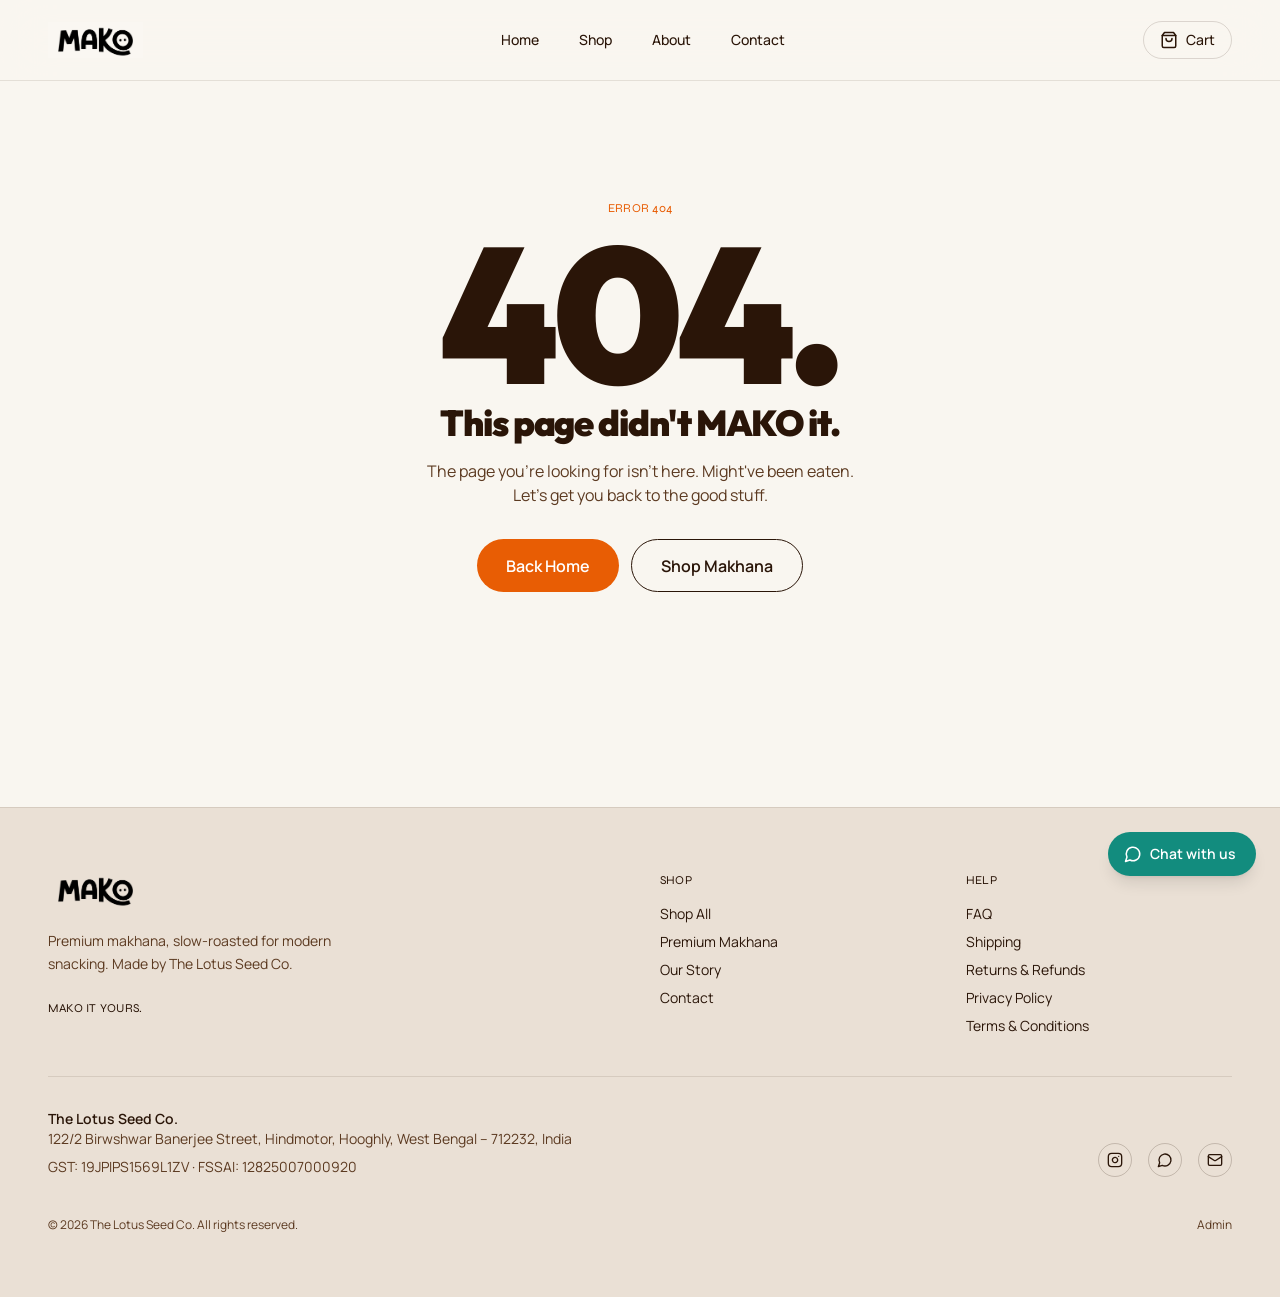
<file: index.html>
<!doctype html><html lang="en"><head><meta charset="utf-8"/><link rel="icon" href="/favicon.ico"/><meta name="viewport" content="width=device-width,initial-scale=1"/><meta name="theme-color" content="#F9F6F0"/><meta name="description" content="MAKO — Premium makhana, slow-roasted for smart snacking. Modern Indian snacking from The Lotus Seed Co. MAKO IT YOURS."/><meta property="og:title" content="MAKO | Premium Makhana & Smart Snacking"/><meta property="og:description" content="Slow-roasted. High protein. Zero compromise. Modern snacking, MAKO'd."/><meta property="og:type" content="website"/><meta property="og:url" content="https://thelotusseedco.in"/><link rel="canonical" href="https://thelotusseedco.in"/><link rel="preconnect" href="https://fonts.googleapis.com"/><link rel="preconnect" href="https://fonts.gstatic.com" crossorigin/><link href="https://fonts.googleapis.com/css2?family=Outfit:wght@400;500;600;700;800;900&family=Manrope:wght@400;500;600;700&family=Syne:wght@600;700;800&display=swap" rel="stylesheet"/><title>MAKO | Premium Makhana & Smart Snacking</title><script src="/config.js"></script><script type="application/ld+json">{
      "@context": "https://schema.org",
      "@type": "Organization",
      "name": "The Lotus Seed Co.",
      "alternateName": "MAKO",
      "url": "https://thelotusseedco.in",
      "logo": "https://thelotusseedco.in/logo.png",
      "sameAs": ["https://instagram.com/makosnacks"],
      "contactPoint": {
        "@type": "ContactPoint",
        "telephone": "+91-9674532042",
        "contactType": "customer service",
        "email": "customercare@lotusseedco.in"
      }
    }</script><script defer="defer" src="/static/js/main.b755407c.js"></script><link href="/static/css/main.386359ff.css" rel="stylesheet"></head><body><noscript>You need to enable JavaScript to run this app.</noscript><div id="root"></div></body></html>
</file>
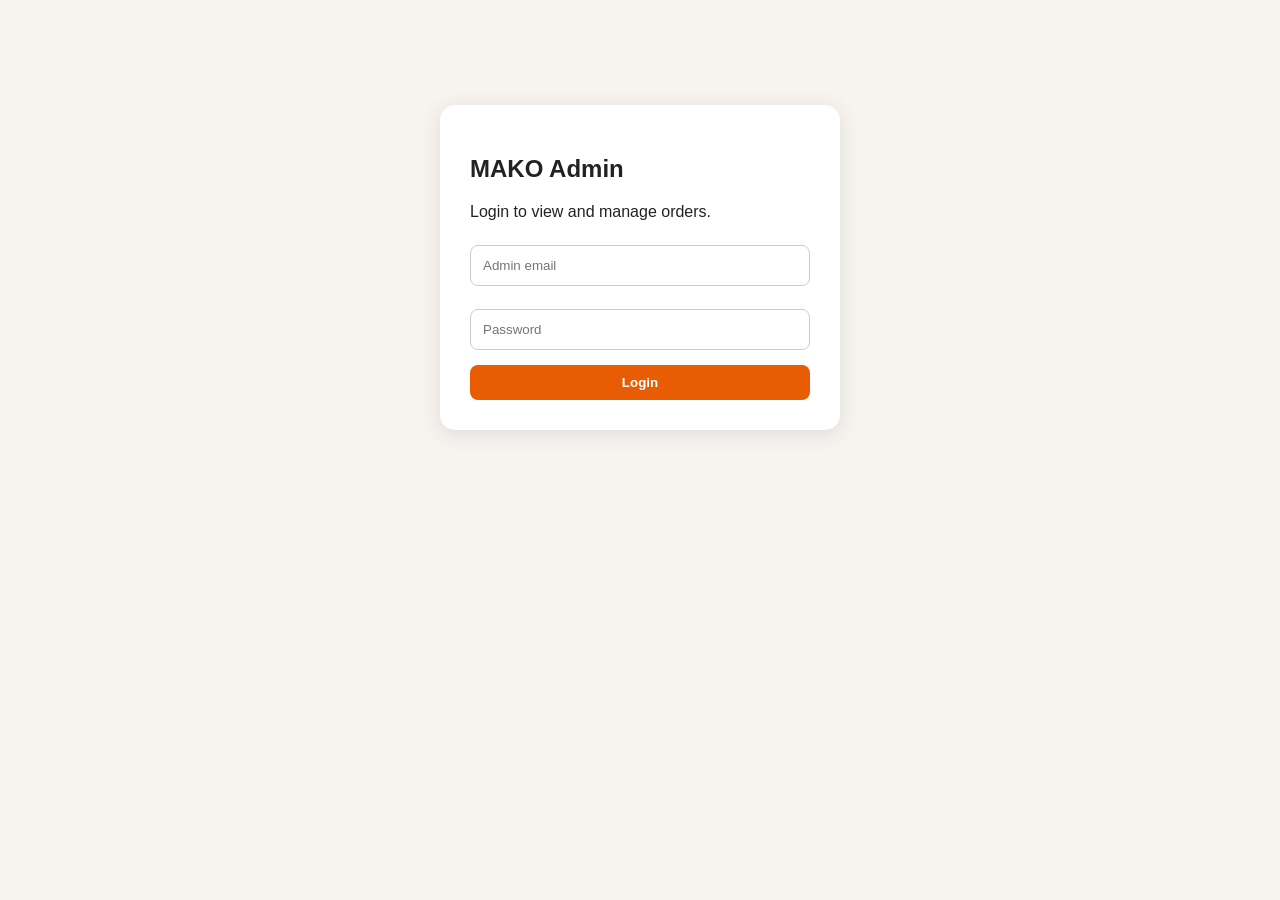
<file: admin.html>
<!DOCTYPE html>
<html lang="en">
<head>
  <meta charset="UTF-8">
  <meta name="viewport" content="width=device-width, initial-scale=1.0">
  <title>MAKO Admin Orders</title>

  <style>
    *{box-sizing:border-box}

    body{
      font-family:Arial,sans-serif;
      background:#f7f3ef;
      margin:0;
      padding:25px;
      color:#222
    }

    h1{margin:0 0 5px}

    button{
      border:0;
      padding:10px 18px;
      border-radius:8px;
      cursor:pointer;
      font-weight:bold
    }

    .primary{
      background:#e85d04;
      color:white
    }

    .dark{
      background:#222;
      color:white
    }

    .danger{
      background:#b42318;
      color:white
    }

    .status{
      margin:15px 0;
      padding:14px;
      background:white;
      border-radius:10px;
      box-shadow:0 2px 8px #ddd
    }

    .order{
      background:white;
      margin:15px 0;
      padding:20px;
      border-radius:14px;
      box-shadow:0 2px 8px #ddd
    }

    .order-header{
      display:flex;
      justify-content:space-between;
      align-items:center;
      gap:10px;
      border-bottom:1px solid #eee;
      padding-bottom:12px;
      margin-bottom:15px
    }

    .order-id{
      font-size:20px;
      font-weight:bold
    }

    .row{
      margin:8px 0;
      line-height:1.5
    }

    .label{
      font-weight:bold
    }

    .badge{
      display:inline-block;
      padding:6px 10px;
      border-radius:20px;
      background:#eee;
      font-size:12px;
      font-weight:bold
    }

    .paid{
      background:#d1fae5;
      color:#065f46
    }

    .pending{
      background:#fef3c7;
      color:#92400e
    }

    .cancelled{
      background:#fee2e2;
      color:#991b1b
    }

    .items{
      margin-top:15px;
      padding:15px;
      background:#fafafa;
      border-radius:10px
    }

    .item{
      padding:8px 0;
      border-bottom:1px solid #eee
    }

    .item:last-child{
      border-bottom:0
    }

    .actions{
      margin-top:18px;
      display:flex;
      gap:8px;
      flex-wrap:wrap
    }

    select{
      padding:10px;
      border-radius:8px;
      border:1px solid #ccc
    }

    .login{
      max-width:400px;
      margin:80px auto;
      background:white;
      padding:30px;
      border-radius:15px;
      box-shadow:0 4px 20px #ddd
    }

    input{
      width:100%;
      padding:12px;
      margin:8px 0 15px;
      border:1px solid #ccc;
      border-radius:8px
    }

    .login button{
      width:100%
    }

    .hidden{
      display:none
    }

    .error{
      color:#b42318;
      font-weight:bold;
      margin:10px 0
    }

    .success{
      color:#067647;
      font-weight:bold
    }

    .top{
      display:flex;
      justify-content:space-between;
      align-items:center;
      gap:15px;
      flex-wrap:wrap
    }

    @media(max-width:600px){
      body{padding:15px}
    }
  </style>
</head>

<body>

<!-- LOGIN -->

<div id="loginBox" class="login">

  <h2>MAKO Admin</h2>
  <p>Login to view and manage orders.</p>

  <input
    id="email"
    type="email"
    placeholder="Admin email"
  >

  <input
    id="password"
    type="password"
    placeholder="Password"
  >

  <div id="loginMessage"></div>

  <button class="primary" onclick="login()">
    Login
  </button>

</div>


<!-- 2FA -->

<div id="twoFABox" class="login hidden">

  <h2>Two-Factor Authentication</h2>

  <p>Enter your 6-digit authenticator code.</p>

  <input
    id="twoFACode"
    type="text"
    maxlength="6"
    inputmode="numeric"
    placeholder="6-digit code"
  >

  <div id="twoFAMessage"></div>

  <button class="primary" onclick="verify2FA()">
    Verify
  </button>

</div>


<!-- DASHBOARD -->

<div id="dashboard" class="hidden">

  <div class="top">

    <div>
      <h1>MAKO Orders</h1>
      <p>Admin Order Dashboard</p>
    </div>

    <div>

      <button
        class="primary"
        onclick="loadOrders()"
      >
        Refresh Orders
      </button>

      <button
        class="dark"
        onclick="logout()"
      >
        Logout
      </button>

    </div>

  </div>

  <div id="status" class="status">
    Loading orders...
  </div>

  <div id="orders"></div>

</div>


<script>

const API =
  "https://mako-backendd.onrender.com";

let token =
  localStorage.getItem("mako_admin_token");

let preToken = null;


/* =========================
   SHOW SCREENS
========================= */

function showLogin(){

  document
    .getElementById("loginBox")
    .classList.remove("hidden");

  document
    .getElementById("twoFABox")
    .classList.add("hidden");

  document
    .getElementById("dashboard")
    .classList.add("hidden");

}


function show2FA(){

  document
    .getElementById("loginBox")
    .classList.add("hidden");

  document
    .getElementById("twoFABox")
    .classList.remove("hidden");

  document
    .getElementById("dashboard")
    .classList.add("hidden");

}


function showDashboard(){

  document
    .getElementById("loginBox")
    .classList.add("hidden");

  document
    .getElementById("twoFABox")
    .classList.add("hidden");

  document
    .getElementById("dashboard")
    .classList.remove("hidden");

}


/* =========================
   LOGIN
========================= */

async function login(){

  const email =
    document.getElementById("email").value.trim();

  const password =
    document.getElementById("password").value;

  const message =
    document.getElementById("loginMessage");

  message.className = "";
  message.innerText = "Logging in...";

  if(!email || !password){

    message.className = "error";
    message.innerText =
      "Please enter email and password.";

    return;
  }

  try{

    const response =
      await fetch(
        API + "/api/auth/login",
        {
          method:"POST",

          headers:{
            "Content-Type":
              "application/json"
          },

          body:JSON.stringify({
            email:email,
            password:password
          })
        }
      );

    const data =
      await response.json();

    if(!response.ok){

      throw new Error(
        data.detail ||
        "Login failed"
      );

    }

    if(data.require_2fa){

      preToken =
        data.pre_token;

      show2FA();

      return;
    }

    if(!data.token){

      throw new Error(
        "No login token received."
      );

    }

    token = data.token;

    localStorage.setItem(
      "mako_admin_token",
      token
    );

    showDashboard();

    loadOrders();

  }catch(error){

    message.className = "error";

    message.innerText =
      error.message;

  }

}


/* =========================
   2FA
========================= */

async function verify2FA(){

  const code =
    document
      .getElementById("twoFACode")
      .value.trim();

  const message =
    document.getElementById("twoFAMessage");

  message.className = "";
  message.innerText =
    "Verifying...";

  try{

    const response =
      await fetch(
        API + "/api/auth/verify-2fa",
        {
          method:"POST",

          headers:{
            "Content-Type":
              "application/json",

            "Authorization":
              "Bearer " + preToken
          },

          body:JSON.stringify({
            code:code
          })
        }
      );

    const data =
      await response.json();

    if(!response.ok){

      throw new Error(
        data.detail ||
        "Invalid 2FA code"
      );

    }

    token =
      data.token;

    localStorage.setItem(
      "mako_admin_token",
      token
    );

    preToken = null;

    showDashboard();

    loadOrders();

  }catch(error){

    message.className =
      "error";

    message.innerText =
      error.message;

  }

}


/* =========================
   LOAD ORDERS
========================= */

async function loadOrders(){

  const status =
    document.getElementById("status");

  const container =
    document.getElementById("orders");

  if(!token){

    showLogin();

    return;
  }

  status.innerText =
    "Loading orders...";

  status.className =
    "status";

  container.innerHTML = "";

  try{

    const response =
      await fetch(
        API + "/api/admin/orders",
        {
          method:"GET",

          headers:{
            "Authorization":
              "Bearer " + token
          }
        }
      );

    if(response.status === 401){

      localStorage.removeItem(
        "mako_admin_token"
      );

      token = null;

      showLogin();

      throw new Error(
        "Session expired. Please login again."
      );

    }

    const data =
      await response.json();

    if(!response.ok){

      throw new Error(
        data.detail ||
        "API error " +
        response.status
      );

    }

    const orders =
      Array.isArray(data)
        ? data
        : (
            data.orders ||
            data.items ||
            []
          );

    status.innerText =
      orders.length +
      " order(s) found";

    if(!orders.length){

      container.innerHTML =
        "<div class='order'>No orders found.</div>";

      return;
    }

    orders.forEach(
      order => {

        container.appendChild(
          createOrder(order)
        );

      }
    );

  }catch(error){

    status.className =
      "status error";

    status.innerText =
      error.message;

  }

}


/* =========================
   CREATE ORDER CARD
========================= */

function createOrder(order){

  const box =
    document.createElement("div");

  box.className =
    "order";

  const id =
    order.id ||
    order.order_id ||
    "-";

  const customer =
    order.customer_name ||
    order.name ||
    order.shipping?.full_name ||
    "-";

  const phone =
    order.phone ||
    order.shipping?.mobile ||
    "-";

  const email =
    order.email ||
    order.shipping?.email ||
    "-";

  const address =
    order.address ||
    order.shipping?.address ||
    "-";

  const total =
    order.total ??
    order.amount ??
    0;

  const status =
    order.status ||
    "UNKNOWN";

  const payment =
    order.payment_status ||
    "UNKNOWN";

  let badge =
    "badge pending";

  if(payment === "PAID"){
    badge =
      "badge paid";
  }

  if(status === "CANCELLED"){
    badge =
      "badge cancelled";
  }

  let items = "";

  if(
    Array.isArray(order.items)
  ){

    items =
      order.items
        .map(item => `
          <div class="item">
            <strong>
              ${safe(item.name)}
            </strong>
            <br>
            Qty:
            ${safe(item.quantity)}
            × ₹${safe(item.price)}
          </div>
        `)
        .join("");

  }

  box.innerHTML = `

    <div class="order-header">

      <div class="order-id">
        ${safe(id)}
      </div>

      <span class="${badge}">
        ${safe(status)}
      </span>

    </div>


    <div class="row">
      <span class="label">
        Customer:
      </span>
      ${safe(customer)}
    </div>


    <div class="row">
      <span class="label">
        Phone:
      </span>
      ${safe(phone)}
    </div>


    <div class="row">
      <span class="label">
        Email:
      </span>
      ${safe(email)}
    </div>


    <div class="row">
      <span class="label">
        Address:
      </span>
      ${safe(address)}
    </div>


    <div class="row">
      <span class="label">
        Total:
      </span>
      ₹${safe(total)}
    </div>


    <div class="row">
      <span class="label">
        Payment:
      </span>

      <span class="badge ${
        payment === "PAID"
          ? "paid"
          : "pending"
      }">

        ${safe(payment)}

      </span>

    </div>


    <div class="row">
      <span class="label">
        UTR:
      </span>
      ${safe(order.utr_reference)}
    </div>


    <div class="items">

      <strong>
        Products
      </strong>

      ${
        items ||
        "<div>No product details.</div>"
      }

    </div>


    <div class="actions">

      <select id="status-${safe(id)}">

        <option value="">
          Change status
        </option>

        <option value="ORDER_RECEIVED">
          Order Received
        </option>

        <option value="PAYMENT_CONFIRMED">
          Payment Confirmed
        </option>

        <option value="ORDER_CONFIRMED">
          Order Confirmed
        </option>

        <option value="PROCESSING">
          Processing
        </option>

        <option value="SHIPPED">
          Shipped
        </option>

        <option value="DELIVERED">
          Delivered
        </option>

        <option value="CANCELLED">
          Cancelled
        </option>

      </select>


      <button
        class="primary"
        onclick="updateStatus('${js(id)}')"
      >
        Update Status
      </button>


      <button
        class="dark"
        onclick="markPaid('${js(id)}')"
      >
        Mark Paid
      </button>


      <button
        class="primary"
        onclick="downloadInvoice('${js(id)}')"
      >
        Invoice PDF
      </button>

      <button
        class="primary"
        onclick="openWhatsApp('${js(phone)}','${js(id)}','${js(total)}')"
      >
        WhatsApp Customer
      </button>

    </div>

  `;

  return box;

}


/* =========================
   SAFE HTML
========================= */

function safe(value){

  if(
    value === null ||
    value === undefined
  ){
    return "-";
  }

  return String(value)
    .replace(/&/g,"&amp;")
    .replace(/</g,"&lt;")
    .replace(/>/g,"&gt;")
    .replace(/"/g,"&quot;")
    .replace(/'/g,"&#039;");

}


function js(value){

  return String(value || "")
    .replace(/\\/g,"\\\\")
    .replace(/'/g,"\\'");

}


/* =========================
   MARK PAID
========================= */

async function markPaid(id){

  const utr =
    prompt(
      "Enter UTR / payment reference:"
    );

  if(utr === null){
    return;
  }

  try{

    const response =
      await fetch(
        API +
        "/api/admin/orders/" +
        encodeURIComponent(id) +
        "/mark-paid",
        {
          method:"POST",

          headers:{
            "Content-Type":
              "application/json",

            "Authorization":
              "Bearer " + token
          },

          body:JSON.stringify({
            utr_reference:utr,
            payment_method:"UPI"
          })
        }
      );

    const data =
      await response.json();

    if(!response.ok){

      throw new Error(
        data.detail ||
        "Could not mark payment."
      );

    }

    alert(
      "Payment marked as PAID."
    );

    loadOrders();

  }catch(error){

    alert(
      "Payment error: " +
      error.message
    );

  }

}


/* =========================
   UPDATE STATUS
========================= */

async function updateStatus(id){

  const select =
    document.getElementById(
      "status-" + id
    );

  const newStatus =
    select.value;

  if(!newStatus){

    alert(
      "Please select a status."
    );

    return;
  }

  try{

    const response =
      await fetch(
        API +
        "/api/admin/orders/" +
        encodeURIComponent(id) +
        "/status",
        {
          method:"PATCH",

          headers:{
            "Content-Type":
              "application/json",

            "Authorization":
              "Bearer " + token
          },

          body:JSON.stringify({
            status:newStatus
          })
        }
      );

    const data =
      await response.json();

    if(!response.ok){

      throw new Error(
        data.detail ||
        "Could not update status."
      );

    }

    alert(
      "Order status updated."
    );

    loadOrders();

  }catch(error){

    alert(
      "Status error: " +
      error.message
    );

  }

}


/* =========================
   INVOICE
========================= */

async function downloadInvoice(id){

  try{

    const response =
      await fetch(
        API +
        "/api/admin/orders/" +
        encodeURIComponent(id) +
        "/invoice",
        {
          method:"GET",
          headers:{
            "Authorization":
              "Bearer " + token
          }
        }
      );

    if(!response.ok){

      let message =
        "Invoice API returned " +
        response.status;

      try{
        const text = await response.text();

        try{
          const data = JSON.parse(text);
          message =
            data.detail ||
            data.message ||
            message;
        }catch(e){
          if(text.trim()){
            message = text.trim().slice(0,300);
          }
        }
      }catch(e){}

      throw new Error(message);
    }

    /* Read the response body exactly once. */
    const pdfBytes =
      await response.arrayBuffer();

    if(!pdfBytes || pdfBytes.byteLength === 0){
      throw new Error("Invoice PDF is empty.");
    }

    const contentType =
      response.headers.get("content-type") || "";

    if(
      !contentType.toLowerCase().includes("application/pdf") &&
      !contentType.toLowerCase().includes("octet-stream")
    ){

      const text =
        new TextDecoder().decode(pdfBytes);

      let message =
        "Invoice endpoint did not return a PDF.";

      try{
        const data = JSON.parse(text);
        message =
          data.detail ||
          data.message ||
          message;
      }catch(e){
        if(text.trim()){
          message = text.trim().slice(0,300);
        }
      }

      throw new Error(message);
    }

    const blob =
      new Blob(
        [pdfBytes],
        {type:"application/pdf"}
      );

    const url =
      window.URL.createObjectURL(blob);

    const a =
      document.createElement("a");

    a.href = url;
    a.download =
      "MAKO-" + id + "-invoice.pdf";
    a.style.display = "none";

    document.body.appendChild(a);
    a.click();

    setTimeout(() => {
      a.remove();
      window.URL.revokeObjectURL(url);
    },1000);

  }catch(error){

    alert(
      "Invoice error: " +
      error.message
    );

  }

}


/* =========================
   WHATSAPP CUSTOMER
========================= */

function openWhatsApp(phone,id,total){

  let number =
    String(phone || "")
      .replace(/\D/g,"");

  if(number.length === 10){
    number = "91" + number;
  }else if(
    number.length === 11 &&
    number.startsWith("0")
  ){
    number =
      "91" + number.substring(1);
  }

  if(!number || number.length < 10){

    alert(
      "Customer phone number is not available."
    );

    return;
  }

  const message =
    "Hi! This is MAKO from The Lotus Seed Co.%0A%0A" +
    "Your order " +
    encodeURIComponent(id) +
    " has been received.%0A" +
    "Order total: ₹" +
    encodeURIComponent(total) +
    "%0A%0A" +
    "Thank you for choosing MAKO!";

  window.open(
    "https://wa.me/" +
    number +
    "?text=" +
    message,
    "_blank"
  );

}


/* =========================
   LOGOUT
========================= */

async function logout(){

  try{

    if(token){

      await fetch(
        API + "/api/auth/logout",
        {
          method:"POST",

          headers:{
            "Authorization":
              "Bearer " + token
          }
        }
      );

    }

  }catch(e){}

  localStorage.removeItem(
    "mako_admin_token"
  );

  token = null;

  showLogin();

}


/* =========================
   START
========================= */

if(token){

  showDashboard();

  loadOrders();

}else{

  showLogin();

}

</script>

</body>
</html>
</file>
<file: static/css/main.386359ff.css>
*,:after,:before{--tw-border-spacing-x:0;--tw-border-spacing-y:0;--tw-translate-x:0;--tw-translate-y:0;--tw-rotate:0;--tw-skew-x:0;--tw-skew-y:0;--tw-scale-x:1;--tw-scale-y:1;--tw-pan-x: ;--tw-pan-y: ;--tw-pinch-zoom: ;--tw-scroll-snap-strictness:proximity;--tw-gradient-from-position: ;--tw-gradient-via-position: ;--tw-gradient-to-position: ;--tw-ordinal: ;--tw-slashed-zero: ;--tw-numeric-figure: ;--tw-numeric-spacing: ;--tw-numeric-fraction: ;--tw-ring-inset: ;--tw-ring-offset-width:0px;--tw-ring-offset-color:#fff;--tw-ring-color:#3b82f680;--tw-ring-offset-shadow:0 0 #0000;--tw-ring-shadow:0 0 #0000;--tw-shadow:0 0 #0000;--tw-shadow-colored:0 0 #0000;--tw-blur: ;--tw-brightness: ;--tw-contrast: ;--tw-grayscale: ;--tw-hue-rotate: ;--tw-invert: ;--tw-saturate: ;--tw-sepia: ;--tw-drop-shadow: ;--tw-backdrop-blur: ;--tw-backdrop-brightness: ;--tw-backdrop-contrast: ;--tw-backdrop-grayscale: ;--tw-backdrop-hue-rotate: ;--tw-backdrop-invert: ;--tw-backdrop-opacity: ;--tw-backdrop-saturate: ;--tw-backdrop-sepia: ;--tw-contain-size: ;--tw-contain-layout: ;--tw-contain-paint: ;--tw-contain-style: }::backdrop{--tw-border-spacing-x:0;--tw-border-spacing-y:0;--tw-translate-x:0;--tw-translate-y:0;--tw-rotate:0;--tw-skew-x:0;--tw-skew-y:0;--tw-scale-x:1;--tw-scale-y:1;--tw-pan-x: ;--tw-pan-y: ;--tw-pinch-zoom: ;--tw-scroll-snap-strictness:proximity;--tw-gradient-from-position: ;--tw-gradient-via-position: ;--tw-gradient-to-position: ;--tw-ordinal: ;--tw-slashed-zero: ;--tw-numeric-figure: ;--tw-numeric-spacing: ;--tw-numeric-fraction: ;--tw-ring-inset: ;--tw-ring-offset-width:0px;--tw-ring-offset-color:#fff;--tw-ring-color:#3b82f680;--tw-ring-offset-shadow:0 0 #0000;--tw-ring-shadow:0 0 #0000;--tw-shadow:0 0 #0000;--tw-shadow-colored:0 0 #0000;--tw-blur: ;--tw-brightness: ;--tw-contrast: ;--tw-grayscale: ;--tw-hue-rotate: ;--tw-invert: ;--tw-saturate: ;--tw-sepia: ;--tw-drop-shadow: ;--tw-backdrop-blur: ;--tw-backdrop-brightness: ;--tw-backdrop-contrast: ;--tw-backdrop-grayscale: ;--tw-backdrop-hue-rotate: ;--tw-backdrop-invert: ;--tw-backdrop-opacity: ;--tw-backdrop-saturate: ;--tw-backdrop-sepia: ;--tw-contain-size: ;--tw-contain-layout: ;--tw-contain-paint: ;--tw-contain-style: }/*
! tailwindcss v3.4.17 | MIT License | https://tailwindcss.com
*/*,:after,:before{border:0 solid #e5e7eb;box-sizing:border-box}:after,:before{--tw-content:""}:host,html{-webkit-text-size-adjust:100%;font-feature-settings:normal;-webkit-tap-highlight-color:transparent;font-family:ui-sans-serif,system-ui,sans-serif,Apple Color Emoji,Segoe UI Emoji,Segoe UI Symbol,Noto Color Emoji;font-variation-settings:normal;line-height:1.5;tab-size:4}body{line-height:inherit;margin:0}hr{border-top-width:1px;color:inherit;height:0}abbr:where([title]){-webkit-text-decoration:underline dotted;text-decoration:underline dotted}h1,h2,h3,h4,h5,h6{font-size:inherit;font-weight:inherit}a{color:inherit;text-decoration:inherit}b,strong{font-weight:bolder}code,kbd,pre,samp{font-feature-settings:normal;font-family:ui-monospace,SFMono-Regular,Menlo,Monaco,Consolas,Liberation Mono,Courier New,monospace;font-size:1em;font-variation-settings:normal}small{font-size:80%}sub,sup{font-size:75%;line-height:0;position:relative;vertical-align:initial}sub{bottom:-.25em}sup{top:-.5em}table{border-collapse:collapse;border-color:inherit;text-indent:0}button,input,optgroup,select,textarea{font-feature-settings:inherit;color:inherit;font-family:inherit;font-size:100%;font-variation-settings:inherit;font-weight:inherit;letter-spacing:inherit;line-height:inherit;margin:0;padding:0}button,select{text-transform:none}button,input:where([type=button]),input:where([type=reset]),input:where([type=submit]){-webkit-appearance:button;background-color:initial;background-image:none}:-moz-focusring{outline:auto}:-moz-ui-invalid{box-shadow:none}progress{vertical-align:initial}::-webkit-inner-spin-button,::-webkit-outer-spin-button{height:auto}[type=search]{-webkit-appearance:textfield;outline-offset:-2px}::-webkit-search-decoration{-webkit-appearance:none}::-webkit-file-upload-button{-webkit-appearance:button;font:inherit}summary{display:list-item}blockquote,dd,dl,figure,h1,h2,h3,h4,h5,h6,hr,p,pre{margin:0}fieldset{margin:0}fieldset,legend{padding:0}menu,ol,ul{list-style:none;margin:0;padding:0}dialog{padding:0}textarea{resize:vertical}input::placeholder,textarea::placeholder{color:#9ca3af;opacity:1}[role=button],button{cursor:pointer}:disabled{cursor:default}audio,canvas,embed,iframe,img,object,svg,video{display:block;vertical-align:middle}img,video{height:auto;max-width:100%}[hidden]:where(:not([hidden=until-found])){display:none}:root{--background:40 33% 96%;--foreground:22 68% 10%;--card:40 33% 96%;--card-foreground:22 68% 10%;--popover:40 33% 96%;--popover-foreground:22 68% 10%;--primary:22 68% 10%;--primary-foreground:40 33% 96%;--secondary:32 32% 87%;--secondary-foreground:22 68% 10%;--muted:32 32% 92%;--muted-foreground:22 40% 30%;--accent:20 96% 46%;--accent-foreground:0 0% 100%;--destructive:0 84.2% 60.2%;--destructive-foreground:0 0% 98%;--border:22 40% 20%;--input:22 20% 80%;--ring:20 96% 46%;--radius:0.5rem}*{border-color:#d6c9c2;border-color:hsl(var(--input))}.sr-only{clip:rect(0,0,0,0);border-width:0;height:1px;margin:-1px;overflow:hidden;padding:0;position:absolute;white-space:nowrap;width:1px}.pointer-events-none{pointer-events:none}.pointer-events-auto{pointer-events:auto}.visible{visibility:visible}.invisible{visibility:hidden}.fixed{position:fixed}.absolute{position:absolute}.relative{position:relative}.sticky{position:-webkit-sticky;position:sticky}.inset-0{inset:0}.inset-x-0{left:0;right:0}.inset-y-0{bottom:0;top:0}.-bottom-12{bottom:-3rem}.-bottom-6{bottom:-1.5rem}.-left-12{left:-3rem}.-left-4{left:-1rem}.-right-1{right:-.25rem}.-right-12{right:-3rem}.-top-1{top:-.25rem}.-top-12{top:-3rem}.-top-4{top:-1rem}.bottom-0{bottom:0}.bottom-4{bottom:1rem}.bottom-6{bottom:1.5rem}.left-0{left:0}.left-1{left:.25rem}.left-1\/2{left:50%}.left-2{left:.5rem}.left-3{left:.75rem}.left-4{left:1rem}.left-\[50\%\]{left:50%}.right-0{right:0}.right-1{right:.25rem}.right-2{right:.5rem}.right-4{right:1rem}.right-6{right:1.5rem}.top-0{top:0}.top-1{top:.25rem}.top-1\/2{top:50%}.top-3{top:.75rem}.top-4{top:1rem}.top-\[1px\]{top:1px}.top-\[50\%\]{top:50%}.top-\[60\%\]{top:60%}.top-full{top:100%}.z-10{z-index:10}.z-40{z-index:40}.z-50{z-index:50}.z-\[100\]{z-index:100}.z-\[1\]{z-index:1}.col-span-1{grid-column:span 1/span 1}.col-span-2{grid-column:span 2/span 2}.col-span-3{grid-column:span 3/span 3}.col-span-4{grid-column:span 4/span 4}.col-span-5{grid-column:span 5/span 5}.col-span-6{grid-column:span 6/span 6}.row-span-2{grid-row:span 2/span 2}.row-span-3{grid-row:span 3/span 3}.-mx-1{margin-left:-.25rem;margin-right:-.25rem}.mx-auto{margin-left:auto;margin-right:auto}.my-1{margin-bottom:.25rem;margin-top:.25rem}.-ml-4{margin-left:-1rem}.-mt-4{margin-top:-1rem}.mb-1{margin-bottom:.25rem}.mb-10{margin-bottom:2.5rem}.mb-12{margin-bottom:3rem}.mb-16{margin-bottom:4rem}.mb-2{margin-bottom:.5rem}.mb-24{margin-bottom:6rem}.mb-4{margin-bottom:1rem}.mb-6{margin-bottom:1.5rem}.mb-8{margin-bottom:2rem}.ml-1{margin-left:.25rem}.ml-auto{margin-left:auto}.mr-2{margin-right:.5rem}.mt-1{margin-top:.25rem}.mt-1\.5{margin-top:.375rem}.mt-10{margin-top:2.5rem}.mt-12{margin-top:3rem}.mt-16{margin-top:4rem}.mt-2{margin-top:.5rem}.mt-24{margin-top:6rem}.mt-3{margin-top:.75rem}.mt-4{margin-top:1rem}.mt-5{margin-top:1.25rem}.mt-6{margin-top:1.5rem}.mt-8{margin-top:2rem}.mt-auto{margin-top:auto}.block{display:block}.flex{display:flex}.inline-flex{display:inline-flex}.table{display:table}.grid{display:grid}.hidden{display:none}.aspect-\[3\/4\]{aspect-ratio:3/4}.aspect-\[4\/5\]{aspect-ratio:4/5}.aspect-square{aspect-ratio:1/1}.h-1\.5{height:.375rem}.h-10{height:2.5rem}.h-16{height:4rem}.h-2{height:.5rem}.h-2\.5{height:.625rem}.h-24{height:6rem}.h-3{height:.75rem}.h-3\.5{height:.875rem}.h-4{height:1rem}.h-5{height:1.25rem}.h-52{height:13rem}.h-7{height:1.75rem}.h-8{height:2rem}.h-80{height:20rem}.h-9{height:2.25rem}.h-\[1px\]{height:1px}.h-\[520px\]{height:520px}.h-\[var\(--radix-navigation-menu-viewport-height\)\]{height:var(--radix-navigation-menu-viewport-height)}.h-\[var\(--radix-select-trigger-height\)\]{height:var(--radix-select-trigger-height)}.h-auto{height:auto}.h-full{height:100%}.h-px{height:1px}.max-h-\[--radix-context-menu-content-available-height\]{max-height:var(--radix-context-menu-content-available-height)}.max-h-\[--radix-select-content-available-height\]{max-height:var(--radix-select-content-available-height)}.max-h-\[300px\]{max-height:300px}.max-h-\[var\(--radix-dropdown-menu-content-available-height\)\]{max-height:var(--radix-dropdown-menu-content-available-height)}.max-h-full{max-height:100%}.max-h-screen{max-height:100vh}.min-h-\[60px\]{min-height:60px}.min-h-\[70vh\]{min-height:70vh}.min-h-\[calc\(100vh-160px\)\]{min-height:calc(100vh - 160px)}.min-h-screen{min-height:100vh}.w-10{width:2.5rem}.w-16{width:4rem}.w-2{width:.5rem}.w-2\.5{width:.625rem}.w-20{width:5rem}.w-3{width:.75rem}.w-3\.5{width:.875rem}.w-3\/4{width:75%}.w-4{width:1rem}.w-64{width:16rem}.w-7{width:1.75rem}.w-72{width:18rem}.w-8{width:2rem}.w-9{width:2.25rem}.w-\[100px\]{width:100px}.w-\[1px\]{width:1px}.w-full{width:100%}.w-max{width:-webkit-max-content;width:max-content}.w-px{width:1px}.min-w-0{min-width:0}.min-w-10{min-width:2.5rem}.min-w-8{min-width:2rem}.min-w-9{min-width:2.25rem}.min-w-\[12rem\]{min-width:12rem}.min-w-\[20px\]{min-width:20px}.min-w-\[8rem\]{min-width:8rem}.min-w-\[var\(--radix-select-trigger-width\)\]{min-width:var(--radix-select-trigger-width)}.max-w-2xl{max-width:42rem}.max-w-3xl{max-width:48rem}.max-w-\[1400px\]{max-width:1400px}.max-w-\[900px\]{max-width:900px}.max-w-full{max-width:100%}.max-w-lg{max-width:32rem}.max-w-max{max-width:-webkit-max-content;max-width:max-content}.max-w-md{max-width:28rem}.max-w-sm{max-width:24rem}.max-w-xs{max-width:20rem}.flex-1{flex:1 1}.flex-shrink-0,.shrink-0{flex-shrink:0}.grow{flex-grow:1}.grow-0{flex-grow:0}.basis-full{flex-basis:100%}.caption-bottom{caption-side:bottom}.border-collapse{border-collapse:collapse}.origin-\[--radix-context-menu-content-transform-origin\]{transform-origin:var(--radix-context-menu-content-transform-origin)}.origin-\[--radix-dropdown-menu-content-transform-origin\]{transform-origin:var(--radix-dropdown-menu-content-transform-origin)}.origin-\[--radix-hover-card-content-transform-origin\]{transform-origin:var(--radix-hover-card-content-transform-origin)}.origin-\[--radix-menubar-content-transform-origin\]{transform-origin:var(--radix-menubar-content-transform-origin)}.origin-\[--radix-popover-content-transform-origin\]{transform-origin:var(--radix-popover-content-transform-origin)}.origin-\[--radix-select-content-transform-origin\]{transform-origin:var(--radix-select-content-transform-origin)}.origin-\[--radix-tooltip-content-transform-origin\]{transform-origin:var(--radix-tooltip-content-transform-origin)}.-translate-x-1\/2{--tw-translate-x:-50%}.-translate-x-1\/2,.-translate-y-1\/2{transform:translate(var(--tw-translate-x),var(--tw-translate-y)) rotate(var(--tw-rotate)) skewX(var(--tw-skew-x)) skewY(var(--tw-skew-y)) scaleX(var(--tw-scale-x)) scaleY(var(--tw-scale-y))}.-translate-y-1\/2{--tw-translate-y:-50%}.translate-x-\[-50\%\]{--tw-translate-x:-50%}.translate-x-\[-50\%\],.translate-y-2{transform:translate(var(--tw-translate-x),var(--tw-translate-y)) rotate(var(--tw-rotate)) skewX(var(--tw-skew-x)) skewY(var(--tw-skew-y)) scaleX(var(--tw-scale-x)) scaleY(var(--tw-scale-y))}.translate-y-2{--tw-translate-y:0.5rem}.translate-y-\[-50\%\]{--tw-translate-y:-50%}.rotate-45,.translate-y-\[-50\%\]{transform:translate(var(--tw-translate-x),var(--tw-translate-y)) rotate(var(--tw-rotate)) skewX(var(--tw-skew-x)) skewY(var(--tw-skew-y)) scaleX(var(--tw-scale-x)) scaleY(var(--tw-scale-y))}.rotate-45{--tw-rotate:45deg}.rotate-90{--tw-rotate:90deg}.rotate-90,.transform{transform:translate(var(--tw-translate-x),var(--tw-translate-y)) rotate(var(--tw-rotate)) skewX(var(--tw-skew-x)) skewY(var(--tw-skew-y)) scaleX(var(--tw-scale-x)) scaleY(var(--tw-scale-y))}@keyframes pulse{50%{opacity:.5}}.animate-pulse{animation:pulse 2s cubic-bezier(.4,0,.6,1) infinite}.cursor-default{cursor:default}.cursor-not-allowed{cursor:not-allowed}.cursor-pointer{cursor:pointer}.touch-none{touch-action:none}.select-none{-webkit-user-select:none;user-select:none}.resize-none{resize:none}.list-none{list-style-type:none}.grid-cols-1{grid-template-columns:repeat(1,minmax(0,1fr))}.grid-cols-12{grid-template-columns:repeat(12,minmax(0,1fr))}.grid-cols-2{grid-template-columns:repeat(2,minmax(0,1fr))}.flex-row{flex-direction:row}.flex-col{flex-direction:column}.flex-col-reverse{flex-direction:column-reverse}.flex-wrap{flex-wrap:wrap}.items-start{align-items:flex-start}.items-end{align-items:flex-end}.items-center{align-items:center}.items-baseline{align-items:baseline}.items-stretch{align-items:stretch}.justify-center{justify-content:center}.justify-between{justify-content:space-between}.gap-1{gap:.25rem}.gap-1\.5{gap:.375rem}.gap-10{gap:2.5rem}.gap-12{gap:3rem}.gap-2{gap:.5rem}.gap-3{gap:.75rem}.gap-4{gap:1rem}.gap-6{gap:1.5rem}.gap-8{gap:2rem}.space-x-1>:not([hidden])~:not([hidden]){--tw-space-x-reverse:0;margin-left:calc(.25rem*(1 - var(--tw-space-x-reverse)));margin-right:calc(.25rem*var(--tw-space-x-reverse))}.space-x-2>:not([hidden])~:not([hidden]){--tw-space-x-reverse:0;margin-left:calc(.5rem*(1 - var(--tw-space-x-reverse)));margin-right:calc(.5rem*var(--tw-space-x-reverse))}.space-y-1>:not([hidden])~:not([hidden]){--tw-space-y-reverse:0;margin-bottom:calc(.25rem*var(--tw-space-y-reverse));margin-top:calc(.25rem*(1 - var(--tw-space-y-reverse)))}.space-y-1\.5>:not([hidden])~:not([hidden]){--tw-space-y-reverse:0;margin-bottom:calc(.375rem*var(--tw-space-y-reverse));margin-top:calc(.375rem*(1 - var(--tw-space-y-reverse)))}.space-y-2>:not([hidden])~:not([hidden]){--tw-space-y-reverse:0;margin-bottom:calc(.5rem*var(--tw-space-y-reverse));margin-top:calc(.5rem*(1 - var(--tw-space-y-reverse)))}.space-y-3>:not([hidden])~:not([hidden]){--tw-space-y-reverse:0;margin-bottom:calc(.75rem*var(--tw-space-y-reverse));margin-top:calc(.75rem*(1 - var(--tw-space-y-reverse)))}.space-y-4>:not([hidden])~:not([hidden]){--tw-space-y-reverse:0;margin-bottom:calc(1rem*var(--tw-space-y-reverse));margin-top:calc(1rem*(1 - var(--tw-space-y-reverse)))}.space-y-5>:not([hidden])~:not([hidden]){--tw-space-y-reverse:0;margin-bottom:calc(1.25rem*var(--tw-space-y-reverse));margin-top:calc(1.25rem*(1 - var(--tw-space-y-reverse)))}.space-y-6>:not([hidden])~:not([hidden]){--tw-space-y-reverse:0;margin-bottom:calc(1.5rem*var(--tw-space-y-reverse));margin-top:calc(1.5rem*(1 - var(--tw-space-y-reverse)))}.space-y-8>:not([hidden])~:not([hidden]){--tw-space-y-reverse:0;margin-bottom:calc(2rem*var(--tw-space-y-reverse));margin-top:calc(2rem*(1 - var(--tw-space-y-reverse)))}.self-start{align-self:flex-start}.overflow-auto{overflow:auto}.overflow-hidden{overflow:hidden}.overflow-x-auto{overflow-x:auto}.overflow-y-auto{overflow-y:auto}.overflow-x-hidden{overflow-x:hidden}.truncate{overflow:hidden;text-overflow:ellipsis}.truncate,.whitespace-nowrap{white-space:nowrap}.break-words{overflow-wrap:break-word}.rounded-\[8px\]{border-radius:8px}.rounded-\[inherit\]{border-radius:inherit}.rounded-full{border-radius:9999px}.rounded-lg{border-radius:.5rem;border-radius:var(--radius)}.rounded-md{border-radius:calc(.5rem - 2px);border-radius:calc(var(--radius) - 2px)}.rounded-sm{border-radius:calc(.5rem - 4px);border-radius:calc(var(--radius) - 4px)}.rounded-xl{border-radius:.75rem}.rounded-t-\[10px\]{border-top-left-radius:10px;border-top-right-radius:10px}.rounded-tl-sm{border-top-left-radius:calc(.5rem - 4px);border-top-left-radius:calc(var(--radius) - 4px)}.border{border-width:1px}.border-2{border-width:2px}.border-y{border-top-width:1px}.border-b,.border-y{border-bottom-width:1px}.border-b-2{border-bottom-width:2px}.border-l{border-left-width:1px}.border-r{border-right-width:1px}.border-t{border-top-width:1px}.border-\[\#2A1508\]\/10{border-color:#2a15081a}.border-\[\#2A1508\]\/15{border-color:#2a150826}.border-\[\#2A1508\]\/20{border-color:#2a150833}.border-\[\#2A1508\]\/25{border-color:#2a150840}.border-\[\#E85D04\]{--tw-border-opacity:1;border-color:#e85d04;border-color:rgb(232 93 4/var(--tw-border-opacity,1))}.border-\[\#E85D04\]\/30{border-color:#e85d044d}.border-\[\#F9F6F0\]\/20{border-color:#f9f6f033}.border-destructive{border-color:#ef4444;border-color:hsl(var(--destructive))}.border-destructive\/50{border-color:#ef444480;border-color:hsl(var(--destructive)/.5)}.border-input{border-color:#d6c9c2;border-color:hsl(var(--input))}.border-primary{border-color:#2b1508;border-color:hsl(var(--primary))}.border-primary\/50{border-color:#2b150880;border-color:hsl(var(--primary)/.5)}.border-transparent{border-color:#0000}.border-white\/30{border-color:#ffffff4d}.border-white\/40{border-color:#fff6}.border-l-transparent{border-left-color:#0000}.border-t-transparent{border-top-color:#0000}.bg-\[\#2A1508\]\/40{background-color:#2a150866}.bg-\[\#E85D04\]{--tw-bg-opacity:1;background-color:#e85d04;background-color:rgb(232 93 4/var(--tw-bg-opacity,1))}.bg-\[\#EAE0D5\]{--tw-bg-opacity:1;background-color:#eae0d5;background-color:rgb(234 224 213/var(--tw-bg-opacity,1))}.bg-accent{background-color:#e65005;background-color:hsl(var(--accent))}.bg-background{background-color:#f8f6f1;background-color:hsl(var(--background))}.bg-black\/80{background-color:#000c}.bg-border{background-color:#472e1f;background-color:hsl(var(--border))}.bg-card{background-color:#f8f6f1;background-color:hsl(var(--card))}.bg-destructive{background-color:#ef4444;background-color:hsl(var(--destructive))}.bg-foreground{background-color:#2b1508;background-color:hsl(var(--foreground))}.bg-muted{background-color:#f1ebe4;background-color:hsl(var(--muted))}.bg-muted\/50{background-color:#f1ebe480;background-color:hsl(var(--muted)/.5)}.bg-popover{background-color:#f8f6f1;background-color:hsl(var(--popover))}.bg-primary{background-color:#2b1508;background-color:hsl(var(--primary))}.bg-primary\/10{background-color:#2b15081a;background-color:hsl(var(--primary)/.1)}.bg-primary\/20{background-color:#2b150833;background-color:hsl(var(--primary)/.2)}.bg-secondary{background-color:#e8dfd3;background-color:hsl(var(--secondary))}.bg-transparent{background-color:initial}.bg-white{--tw-bg-opacity:1;background-color:#fff;background-color:rgb(255 255 255/var(--tw-bg-opacity,1))}.bg-white\/25{background-color:#ffffff40}.bg-white\/50{background-color:#ffffff80}.fill-current{fill:currentColor}.fill-primary{fill:#2b1508;fill:hsl(var(--primary))}.object-contain{object-fit:contain}.object-cover{object-fit:cover}.p-0{padding:0}.p-1{padding:.25rem}.p-12{padding:3rem}.p-2{padding:.5rem}.p-3{padding:.75rem}.p-4{padding:1rem}.p-5{padding:1.25rem}.p-6{padding:1.5rem}.p-8{padding:2rem}.p-\[1px\]{padding:1px}.px-1{padding-left:.25rem;padding-right:.25rem}.px-1\.5{padding-left:.375rem;padding-right:.375rem}.px-2{padding-left:.5rem;padding-right:.5rem}.px-2\.5{padding-left:.625rem;padding-right:.625rem}.px-3{padding-left:.75rem;padding-right:.75rem}.px-4{padding-left:1rem;padding-right:1rem}.px-6{padding-left:1.5rem;padding-right:1.5rem}.px-8{padding-left:2rem;padding-right:2rem}.py-0\.5{padding-bottom:.125rem;padding-top:.125rem}.py-1{padding-bottom:.25rem;padding-top:.25rem}.py-1\.5{padding-bottom:.375rem;padding-top:.375rem}.py-10{padding-bottom:2.5rem;padding-top:2.5rem}.py-12{padding-bottom:3rem;padding-top:3rem}.py-16{padding-bottom:4rem;padding-top:4rem}.py-2{padding-bottom:.5rem;padding-top:.5rem}.py-20{padding-bottom:5rem;padding-top:5rem}.py-24{padding-bottom:6rem;padding-top:6rem}.py-3{padding-bottom:.75rem;padding-top:.75rem}.py-4{padding-bottom:1rem;padding-top:1rem}.py-5{padding-bottom:1.25rem;padding-top:1.25rem}.py-6{padding-bottom:1.5rem;padding-top:1.5rem}.pb-20{padding-bottom:5rem}.pb-3{padding-bottom:.75rem}.pb-4{padding-bottom:1rem}.pb-6{padding-bottom:1.5rem}.pl-2{padding-left:.5rem}.pl-2\.5{padding-left:.625rem}.pl-4{padding-left:1rem}.pl-8{padding-left:2rem}.pr-2{padding-right:.5rem}.pr-2\.5{padding-right:.625rem}.pr-5{padding-right:1.25rem}.pr-6{padding-right:1.5rem}.pr-8{padding-right:2rem}.pt-0{padding-top:0}.pt-1{padding-top:.25rem}.pt-16{padding-top:4rem}.pt-3{padding-top:.75rem}.pt-4{padding-top:1rem}.pt-6{padding-top:1.5rem}.pt-8{padding-top:2rem}.text-left{text-align:left}.text-center{text-align:center}.align-middle{vertical-align:middle}.text-2xl{font-size:1.5rem;line-height:2rem}.text-3xl{font-size:1.875rem;line-height:2.25rem}.text-4xl{font-size:2.25rem;line-height:2.5rem}.text-5xl{font-size:3rem;line-height:1}.text-6xl{font-size:3.75rem;line-height:1}.text-\[0\.8rem\]{font-size:.8rem}.text-\[10px\]{font-size:10px}.text-\[11px\]{font-size:11px}.text-\[9px\]{font-size:9px}.text-base{font-size:1rem;line-height:1.5rem}.text-lg{font-size:1.125rem;line-height:1.75rem}.text-sm{font-size:.875rem;line-height:1.25rem}.text-xl{font-size:1.25rem;line-height:1.75rem}.text-xs{font-size:.75rem;line-height:1rem}.font-black{font-weight:900}.font-bold{font-weight:700}.font-medium{font-weight:500}.font-normal{font-weight:400}.font-semibold{font-weight:600}.uppercase{text-transform:uppercase}.italic{font-style:italic}.leading-\[0\.85\]{line-height:.85}.leading-\[0\.95\]{line-height:.95}.leading-\[0\.9\]{line-height:.9}.leading-none{line-height:1}.leading-relaxed{line-height:1.625}.leading-tight{line-height:1.25}.tracking-\[0\.25em\]{letter-spacing:.25em}.tracking-\[0\.2em\]{letter-spacing:.2em}.tracking-\[0\.35em\]{letter-spacing:.35em}.tracking-\[0\.3em\]{letter-spacing:.3em}.tracking-tight{letter-spacing:-.025em}.tracking-widest{letter-spacing:.1em}.text-\[\#2A1508\]{--tw-text-opacity:1;color:#2a1508;color:rgb(42 21 8/var(--tw-text-opacity,1))}.text-\[\#5C3A21\]{--tw-text-opacity:1;color:#5c3a21;color:rgb(92 58 33/var(--tw-text-opacity,1))}.text-\[\#E85D04\]{--tw-text-opacity:1;color:#e85d04;color:rgb(232 93 4/var(--tw-text-opacity,1))}.text-\[\#EAE0D5\]\/70{color:#eae0d5b3}.text-\[\#EAE0D5\]\/80{color:#eae0d5cc}.text-\[\#FFEDDF\]{--tw-text-opacity:1;color:#ffeddf;color:rgb(255 237 223/var(--tw-text-opacity,1))}.text-accent-foreground{color:#fff;color:hsl(var(--accent-foreground))}.text-card-foreground{color:#2b1508;color:hsl(var(--card-foreground))}.text-current{color:currentColor}.text-destructive{color:#ef4444;color:hsl(var(--destructive))}.text-destructive-foreground{color:#fafafa;color:hsl(var(--destructive-foreground))}.text-foreground{color:#2b1508;color:hsl(var(--foreground))}.text-foreground\/50{color:#2b150880;color:hsl(var(--foreground)/.5)}.text-muted-foreground{color:#6b442e;color:hsl(var(--muted-foreground))}.text-popover-foreground{color:#2b1508;color:hsl(var(--popover-foreground))}.text-primary{color:#2b1508;color:hsl(var(--primary))}.text-primary-foreground{color:#f8f6f1;color:hsl(var(--primary-foreground))}.text-secondary-foreground{color:#2b1508;color:hsl(var(--secondary-foreground))}.text-white{--tw-text-opacity:1;color:#fff;color:rgb(255 255 255/var(--tw-text-opacity,1))}.text-white\/90{color:#ffffffe6}.underline-offset-4{text-underline-offset:4px}.opacity-0{opacity:0}.opacity-50{opacity:.5}.opacity-60{opacity:.6}.opacity-70{opacity:.7}.opacity-90{opacity:.9}.shadow{--tw-shadow:0 1px 3px 0 #0000001a,0 1px 2px -1px #0000001a;--tw-shadow-colored:0 1px 3px 0 var(--tw-shadow-color),0 1px 2px -1px var(--tw-shadow-color)}.shadow,.shadow-lg{box-shadow:0 0 #0000,0 0 #0000,var(--tw-shadow);box-shadow:var(--tw-ring-offset-shadow,0 0 #0000),var(--tw-ring-shadow,0 0 #0000),var(--tw-shadow)}.shadow-lg{--tw-shadow:0 10px 15px -3px #0000001a,0 4px 6px -4px #0000001a;--tw-shadow-colored:0 10px 15px -3px var(--tw-shadow-color),0 4px 6px -4px var(--tw-shadow-color)}.shadow-md{--tw-shadow:0 4px 6px -1px #0000001a,0 2px 4px -2px #0000001a;--tw-shadow-colored:0 4px 6px -1px var(--tw-shadow-color),0 2px 4px -2px var(--tw-shadow-color)}.shadow-md,.shadow-sm{box-shadow:0 0 #0000,0 0 #0000,var(--tw-shadow);box-shadow:var(--tw-ring-offset-shadow,0 0 #0000),var(--tw-ring-shadow,0 0 #0000),var(--tw-shadow)}.shadow-sm{--tw-shadow:0 1px 2px 0 #0000000d;--tw-shadow-colored:0 1px 2px 0 var(--tw-shadow-color)}.outline-none{outline:2px solid #0000;outline-offset:2px}.outline{outline-style:solid}.ring-0{--tw-ring-offset-shadow:var(--tw-ring-inset) 0 0 0 var(--tw-ring-offset-width) var(--tw-ring-offset-color);--tw-ring-shadow:var(--tw-ring-inset) 0 0 0 calc(var(--tw-ring-offset-width)) var(--tw-ring-color)}.ring-0,.ring-1{box-shadow:var(--tw-ring-offset-shadow),var(--tw-ring-shadow),0 0 #0000;box-shadow:var(--tw-ring-offset-shadow),var(--tw-ring-shadow),var(--tw-shadow,0 0 #0000)}.ring-1{--tw-ring-offset-shadow:var(--tw-ring-inset) 0 0 0 var(--tw-ring-offset-width) var(--tw-ring-offset-color);--tw-ring-shadow:var(--tw-ring-inset) 0 0 0 calc(1px + var(--tw-ring-offset-width)) var(--tw-ring-color)}.ring-ring{--tw-ring-color:hsl(var(--ring))}.ring-offset-background{--tw-ring-offset-color:hsl(var(--background))}.drop-shadow{--tw-drop-shadow:drop-shadow(0 1px 2px #0000001a) drop-shadow(0 1px 1px #0000000f)}.drop-shadow,.filter{filter:var(--tw-blur) var(--tw-brightness) var(--tw-contrast) var(--tw-grayscale) var(--tw-hue-rotate) var(--tw-invert) var(--tw-saturate) var(--tw-sepia) var(--tw-drop-shadow)}.backdrop-blur-md{--tw-backdrop-blur:blur(12px)}.backdrop-blur-md,.backdrop-blur-sm{-webkit-backdrop-filter:var(--tw-backdrop-blur) var(--tw-backdrop-brightness) var(--tw-backdrop-contrast) var(--tw-backdrop-grayscale) var(--tw-backdrop-hue-rotate) var(--tw-backdrop-invert) var(--tw-backdrop-opacity) var(--tw-backdrop-saturate) var(--tw-backdrop-sepia);backdrop-filter:var(--tw-backdrop-blur) var(--tw-backdrop-brightness) var(--tw-backdrop-contrast) var(--tw-backdrop-grayscale) var(--tw-backdrop-hue-rotate) var(--tw-backdrop-invert) var(--tw-backdrop-opacity) var(--tw-backdrop-saturate) var(--tw-backdrop-sepia)}.backdrop-blur-sm{--tw-backdrop-blur:blur(4px)}.backdrop-blur-xl{--tw-backdrop-blur:blur(24px);-webkit-backdrop-filter:var(--tw-backdrop-blur) var(--tw-backdrop-brightness) var(--tw-backdrop-contrast) var(--tw-backdrop-grayscale) var(--tw-backdrop-hue-rotate) var(--tw-backdrop-invert) var(--tw-backdrop-opacity) var(--tw-backdrop-saturate) var(--tw-backdrop-sepia);backdrop-filter:var(--tw-backdrop-blur) var(--tw-backdrop-brightness) var(--tw-backdrop-contrast) var(--tw-backdrop-grayscale) var(--tw-backdrop-hue-rotate) var(--tw-backdrop-invert) var(--tw-backdrop-opacity) var(--tw-backdrop-saturate) var(--tw-backdrop-sepia)}.transition{transition-duration:.15s;transition-property:color,background-color,border-color,fill,stroke,opacity,box-shadow,transform,filter,-webkit-text-decoration-color,-webkit-backdrop-filter;transition-property:color,background-color,border-color,text-decoration-color,fill,stroke,opacity,box-shadow,transform,filter,backdrop-filter;transition-property:color,background-color,border-color,text-decoration-color,fill,stroke,opacity,box-shadow,transform,filter,backdrop-filter,-webkit-text-decoration-color,-webkit-backdrop-filter;transition-timing-function:cubic-bezier(.4,0,.2,1)}.transition-all{transition-duration:.15s;transition-property:all;transition-timing-function:cubic-bezier(.4,0,.2,1)}.transition-colors{transition-duration:.15s;transition-property:color,background-color,border-color,fill,stroke,-webkit-text-decoration-color;transition-property:color,background-color,border-color,text-decoration-color,fill,stroke;transition-property:color,background-color,border-color,text-decoration-color,fill,stroke,-webkit-text-decoration-color;transition-timing-function:cubic-bezier(.4,0,.2,1)}.transition-opacity{transition-duration:.15s;transition-property:opacity;transition-timing-function:cubic-bezier(.4,0,.2,1)}.transition-transform{transition-duration:.15s;transition-property:transform;transition-timing-function:cubic-bezier(.4,0,.2,1)}.duration-1000{transition-duration:1s}.duration-200{transition-duration:.2s}.duration-300{transition-duration:.3s}.duration-500{transition-duration:.5s}.duration-700{transition-duration:.7s}.ease-in-out{transition-timing-function:cubic-bezier(.4,0,.2,1)}.ease-out{transition-timing-function:cubic-bezier(0,0,.2,1)}@keyframes enter{0%{opacity:1;opacity:var(--tw-enter-opacity,1);transform:translateZ(0) scaleX(1) rotate(0);transform:translate3d(var(--tw-enter-translate-x,0),var(--tw-enter-translate-y,0),0) scale3d(var(--tw-enter-scale,1),var(--tw-enter-scale,1),var(--tw-enter-scale,1)) rotate(var(--tw-enter-rotate,0))}}@keyframes exit{to{opacity:1;opacity:var(--tw-exit-opacity,1);transform:translateZ(0) scaleX(1) rotate(0);transform:translate3d(var(--tw-exit-translate-x,0),var(--tw-exit-translate-y,0),0) scale3d(var(--tw-exit-scale,1),var(--tw-exit-scale,1),var(--tw-exit-scale,1)) rotate(var(--tw-exit-rotate,0))}}.animate-in{--tw-enter-opacity:initial;--tw-enter-scale:initial;--tw-enter-rotate:initial;--tw-enter-translate-x:initial;--tw-enter-translate-y:initial;animation-duration:.15s;animation-name:enter}.fade-in-0{--tw-enter-opacity:0}.zoom-in-95{--tw-enter-scale:.95}.duration-1000{animation-duration:1s}.duration-200{animation-duration:.2s}.duration-300{animation-duration:.3s}.duration-500{animation-duration:.5s}.duration-700{animation-duration:.7s}.ease-in-out{animation-timing-function:cubic-bezier(.4,0,.2,1)}.ease-out{animation-timing-function:cubic-bezier(0,0,.2,1)}:root{--mako-cream:#f9f6f0;--mako-beige:#eae0d5;--mako-choc:#2a1508;--mako-choc-muted:#5c3a21;--mako-orange:#e85d04;--mako-orange-hover:#dc4c03;--mako-soft-orange:#ffeddf}*{-webkit-font-smoothing:antialiased;-moz-osx-font-smoothing:grayscale}body,html{background:#f9f6f0;background:var(--mako-cream);color:#2a1508;color:var(--mako-choc);font-family:Manrope,system-ui,sans-serif;margin:0}::selection{background:#e85d04;background:var(--mako-orange);color:#fff}.font-display{font-family:Outfit,sans-serif;letter-spacing:-.03em}.font-body{font-family:Manrope,sans-serif}.font-accent{font-family:Syne,sans-serif;letter-spacing:.02em}.grain:before{background-image:url("data:image/svg+xml;utf8,<svg xmlns=%27http://www.w3.org/2000/svg%27 width=%27240%27 height=%27240%27><filter id=%27n%27><feTurbulence type=%27fractalNoise%27 baseFrequency=%270.9%27 numOctaves=%272%27/></filter><rect width=%27100%25%27 height=%27100%25%27 filter=%27url%28%23n%29%27/></svg>");content:"";inset:0;mix-blend-mode:multiply;opacity:.06;pointer-events:none;position:absolute}@keyframes marquee{0%{transform:translateX(0)}to{transform:translateX(-50%)}}.marquee-track{animation:marquee 40s linear infinite;display:flex;width:-webkit-max-content;width:max-content}@keyframes fadeUp{0%{opacity:0;transform:translateY(24px)}to{opacity:1;transform:translateY(0)}}.fade-up{animation:fadeUp .9s cubic-bezier(.16,1,.3,1) both}.delay-1{animation-delay:.1s}.delay-2{animation-delay:.25s}.delay-3{animation-delay:.4s}.delay-4{animation-delay:.55s}.btn-primary{align-items:center;background:#e85d04;background:var(--mako-orange);border-radius:999px;color:#fff;display:inline-flex;font-family:Manrope,sans-serif;font-weight:600;gap:.5rem;justify-content:center;padding:.9rem 1.8rem;transition:background-color .25s ease,transform .25s ease}.btn-primary:hover{background:#dc4c03;background:var(--mako-orange-hover);transform:translateY(-1px)}.btn-secondary{align-items:center;background:#0000;border:1.5px solid #2a1508;border:1.5px solid var(--mako-choc);border-radius:999px;color:#2a1508;color:var(--mako-choc);display:inline-flex;font-family:Manrope,sans-serif;font-weight:600;gap:.5rem;justify-content:center;padding:.85rem 1.8rem;transition:background-color .25s ease,color .25s ease}.btn-secondary:hover{background:#2a1508;background:var(--mako-choc);color:#f9f6f0;color:var(--mako-cream)}.mako-placeholder{align-items:center;background:linear-gradient(135deg,#eae0d5,#f9f6f0 60%,#ffeddf);border:1px dashed #2a150833;color:#5c3a21;color:var(--mako-choc-muted);display:flex;font-family:Syne,sans-serif;font-size:.75rem;justify-content:center;letter-spacing:.15em;padding:1.5rem;text-align:center;text-transform:uppercase}.link-underline{position:relative}.link-underline:after{background:currentColor;bottom:-2px;content:"";height:1.5px;left:0;position:absolute;transition:width .35s ease;width:0}.link-underline:hover:after{width:100%}.no-scrollbar::-webkit-scrollbar{display:none}.no-scrollbar{-ms-overflow-style:none;scrollbar-width:none}.file\:border-0::-webkit-file-upload-button{border-width:0}.file\:border-0::file-selector-button{border-width:0}.file\:bg-transparent::-webkit-file-upload-button{background-color:initial}.file\:bg-transparent::file-selector-button{background-color:initial}.file\:text-sm::-webkit-file-upload-button{font-size:.875rem;line-height:1.25rem}.file\:text-sm::file-selector-button{font-size:.875rem;line-height:1.25rem}.file\:font-medium::-webkit-file-upload-button{font-weight:500}.file\:font-medium::file-selector-button{font-weight:500}.file\:text-foreground::-webkit-file-upload-button{color:#2b1508;color:hsl(var(--foreground))}.file\:text-foreground::file-selector-button{color:#2b1508;color:hsl(var(--foreground))}.placeholder\:text-muted-foreground::placeholder{color:#6b442e;color:hsl(var(--muted-foreground))}.after\:absolute:after{content:var(--tw-content);position:absolute}.after\:inset-y-0:after{bottom:0;content:var(--tw-content);top:0}.after\:left-1\/2:after{content:var(--tw-content);left:50%}.after\:w-1:after{content:var(--tw-content);width:.25rem}.after\:-translate-x-1\/2:after{--tw-translate-x:-50%;content:var(--tw-content);transform:translate(var(--tw-translate-x),var(--tw-translate-y)) rotate(var(--tw-rotate)) skewX(var(--tw-skew-x)) skewY(var(--tw-skew-y)) scaleX(var(--tw-scale-x)) scaleY(var(--tw-scale-y))}.first\:rounded-l-md:first-child{border-bottom-left-radius:calc(.5rem - 2px);border-bottom-left-radius:calc(var(--radius) - 2px);border-top-left-radius:calc(.5rem - 2px);border-top-left-radius:calc(var(--radius) - 2px)}.first\:border-l:first-child{border-left-width:1px}.last\:rounded-r-md:last-child{border-bottom-right-radius:calc(.5rem - 2px);border-bottom-right-radius:calc(var(--radius) - 2px);border-top-right-radius:calc(.5rem - 2px);border-top-right-radius:calc(var(--radius) - 2px)}.focus-within\:relative:focus-within{position:relative}.focus-within\:z-20:focus-within{z-index:20}.hover\:scale-105:hover{--tw-scale-x:1.05;--tw-scale-y:1.05}.hover\:scale-105:hover,.hover\:scale-\[1\.03\]:hover{transform:translate(var(--tw-translate-x),var(--tw-translate-y)) rotate(var(--tw-rotate)) skewX(var(--tw-skew-x)) skewY(var(--tw-skew-y)) scaleX(var(--tw-scale-x)) scaleY(var(--tw-scale-y))}.hover\:scale-\[1\.03\]:hover{--tw-scale-x:1.03;--tw-scale-y:1.03}.hover\:border-\[\#2A1508\]:hover{--tw-border-opacity:1;border-color:#2a1508;border-color:rgb(42 21 8/var(--tw-border-opacity,1))}.hover\:border-\[\#E85D04\]:hover{--tw-border-opacity:1;border-color:#e85d04;border-color:rgb(232 93 4/var(--tw-border-opacity,1))}.hover\:bg-\[\#2A1508\]:hover{--tw-bg-opacity:1;background-color:#2a1508;background-color:rgb(42 21 8/var(--tw-bg-opacity,1))}.hover\:bg-\[\#E85D04\]:hover{--tw-bg-opacity:1;background-color:#e85d04;background-color:rgb(232 93 4/var(--tw-bg-opacity,1))}.hover\:bg-accent:hover{background-color:#e65005;background-color:hsl(var(--accent))}.hover\:bg-destructive\/80:hover{background-color:#ef4444cc;background-color:hsl(var(--destructive)/.8)}.hover\:bg-destructive\/90:hover{background-color:#ef4444e6;background-color:hsl(var(--destructive)/.9)}.hover\:bg-muted:hover{background-color:#f1ebe4;background-color:hsl(var(--muted))}.hover\:bg-muted\/50:hover{background-color:#f1ebe480;background-color:hsl(var(--muted)/.5)}.hover\:bg-primary:hover{background-color:#2b1508;background-color:hsl(var(--primary))}.hover\:bg-primary\/80:hover{background-color:#2b1508cc;background-color:hsl(var(--primary)/.8)}.hover\:bg-primary\/90:hover{background-color:#2b1508e6;background-color:hsl(var(--primary)/.9)}.hover\:bg-secondary:hover{background-color:#e8dfd3;background-color:hsl(var(--secondary))}.hover\:bg-secondary\/80:hover{background-color:#e8dfd3cc;background-color:hsl(var(--secondary)/.8)}.hover\:text-\[\#E85D04\]:hover{--tw-text-opacity:1;color:#e85d04;color:rgb(232 93 4/var(--tw-text-opacity,1))}.hover\:text-\[\#F9F6F0\]:hover{--tw-text-opacity:1;color:#f9f6f0;color:rgb(249 246 240/var(--tw-text-opacity,1))}.hover\:text-accent-foreground:hover{color:#fff;color:hsl(var(--accent-foreground))}.hover\:text-foreground:hover{color:#2b1508;color:hsl(var(--foreground))}.hover\:text-muted-foreground:hover{color:#6b442e;color:hsl(var(--muted-foreground))}.hover\:text-primary-foreground:hover{color:#f8f6f1;color:hsl(var(--primary-foreground))}.hover\:text-white:hover{--tw-text-opacity:1;color:#fff;color:rgb(255 255 255/var(--tw-text-opacity,1))}.hover\:underline:hover{-webkit-text-decoration-line:underline;text-decoration-line:underline}.hover\:opacity-100:hover{opacity:1}.focus\:border-\[\#E85D04\]:focus{--tw-border-opacity:1;border-color:#e85d04;border-color:rgb(232 93 4/var(--tw-border-opacity,1))}.focus\:bg-accent:focus{background-color:#e65005;background-color:hsl(var(--accent))}.focus\:bg-primary:focus{background-color:#2b1508;background-color:hsl(var(--primary))}.focus\:text-accent-foreground:focus{color:#fff;color:hsl(var(--accent-foreground))}.focus\:text-primary-foreground:focus{color:#f8f6f1;color:hsl(var(--primary-foreground))}.focus\:opacity-100:focus{opacity:1}.focus\:outline-none:focus{outline:2px solid #0000;outline-offset:2px}.focus\:ring-1:focus{--tw-ring-offset-shadow:var(--tw-ring-inset) 0 0 0 var(--tw-ring-offset-width) var(--tw-ring-offset-color);--tw-ring-shadow:var(--tw-ring-inset) 0 0 0 calc(1px + var(--tw-ring-offset-width)) var(--tw-ring-color)}.focus\:ring-1:focus,.focus\:ring-2:focus{box-shadow:var(--tw-ring-offset-shadow),var(--tw-ring-shadow),0 0 #0000;box-shadow:var(--tw-ring-offset-shadow),var(--tw-ring-shadow),var(--tw-shadow,0 0 #0000)}.focus\:ring-2:focus{--tw-ring-offset-shadow:var(--tw-ring-inset) 0 0 0 var(--tw-ring-offset-width) var(--tw-ring-offset-color);--tw-ring-shadow:var(--tw-ring-inset) 0 0 0 calc(2px + var(--tw-ring-offset-width)) var(--tw-ring-color)}.focus\:ring-ring:focus{--tw-ring-color:hsl(var(--ring))}.focus\:ring-offset-2:focus{--tw-ring-offset-width:2px}.focus-visible\:outline-none:focus-visible{outline:2px solid #0000;outline-offset:2px}.focus-visible\:ring-1:focus-visible{--tw-ring-offset-shadow:var(--tw-ring-inset) 0 0 0 var(--tw-ring-offset-width) var(--tw-ring-offset-color);--tw-ring-shadow:var(--tw-ring-inset) 0 0 0 calc(1px + var(--tw-ring-offset-width)) var(--tw-ring-color);box-shadow:var(--tw-ring-offset-shadow),var(--tw-ring-shadow),0 0 #0000;box-shadow:var(--tw-ring-offset-shadow),var(--tw-ring-shadow),var(--tw-shadow,0 0 #0000)}.focus-visible\:ring-2:focus-visible{--tw-ring-offset-shadow:var(--tw-ring-inset) 0 0 0 var(--tw-ring-offset-width) var(--tw-ring-offset-color);--tw-ring-shadow:var(--tw-ring-inset) 0 0 0 calc(2px + var(--tw-ring-offset-width)) var(--tw-ring-color);box-shadow:var(--tw-ring-offset-shadow),var(--tw-ring-shadow),0 0 #0000;box-shadow:var(--tw-ring-offset-shadow),var(--tw-ring-shadow),var(--tw-shadow,0 0 #0000)}.focus-visible\:ring-ring:focus-visible{--tw-ring-color:hsl(var(--ring))}.focus-visible\:ring-offset-1:focus-visible{--tw-ring-offset-width:1px}.focus-visible\:ring-offset-2:focus-visible{--tw-ring-offset-width:2px}.focus-visible\:ring-offset-background:focus-visible{--tw-ring-offset-color:hsl(var(--background))}.disabled\:pointer-events-none:disabled{pointer-events:none}.disabled\:cursor-not-allowed:disabled{cursor:not-allowed}.disabled\:opacity-50:disabled{opacity:.5}.group:hover .group-hover\:translate-y-0{--tw-translate-y:0px}.group:hover .group-hover\:scale-\[1\.04\],.group:hover .group-hover\:translate-y-0{transform:translate(var(--tw-translate-x),var(--tw-translate-y)) rotate(var(--tw-rotate)) skewX(var(--tw-skew-x)) skewY(var(--tw-skew-y)) scaleX(var(--tw-scale-x)) scaleY(var(--tw-scale-y))}.group:hover .group-hover\:scale-\[1\.04\]{--tw-scale-x:1.04;--tw-scale-y:1.04}.group:hover .group-hover\:opacity-100{opacity:1}.group.destructive .group-\[\.destructive\]\:border-muted\/40{border-color:#f1ebe466;border-color:hsl(var(--muted)/.4)}.group.toaster .group-\[\.toaster\]\:border-border{border-color:#472e1f;border-color:hsl(var(--border))}.group.toast .group-\[\.toast\]\:bg-muted{background-color:#f1ebe4;background-color:hsl(var(--muted))}.group.toast .group-\[\.toast\]\:bg-primary{background-color:#2b1508;background-color:hsl(var(--primary))}.group.toaster .group-\[\.toaster\]\:bg-background{background-color:#f8f6f1;background-color:hsl(var(--background))}.group.destructive .group-\[\.destructive\]\:text-red-300{--tw-text-opacity:1;color:#fca5a5;color:rgb(252 165 165/var(--tw-text-opacity,1))}.group.toast .group-\[\.toast\]\:text-muted-foreground{color:#6b442e;color:hsl(var(--muted-foreground))}.group.toast .group-\[\.toast\]\:text-primary-foreground{color:#f8f6f1;color:hsl(var(--primary-foreground))}.group.toaster .group-\[\.toaster\]\:text-foreground{color:#2b1508;color:hsl(var(--foreground))}.group.toaster .group-\[\.toaster\]\:shadow-lg{--tw-shadow:0 10px 15px -3px #0000001a,0 4px 6px -4px #0000001a;--tw-shadow-colored:0 10px 15px -3px var(--tw-shadow-color),0 4px 6px -4px var(--tw-shadow-color);box-shadow:0 0 #0000,0 0 #0000,var(--tw-shadow);box-shadow:var(--tw-ring-offset-shadow,0 0 #0000),var(--tw-ring-shadow,0 0 #0000),var(--tw-shadow)}.group.destructive .group-\[\.destructive\]\:hover\:border-destructive\/30:hover{border-color:#ef44444d;border-color:hsl(var(--destructive)/.3)}.group.destructive .group-\[\.destructive\]\:hover\:bg-destructive:hover{background-color:#ef4444;background-color:hsl(var(--destructive))}.group.destructive .group-\[\.destructive\]\:hover\:text-destructive-foreground:hover{color:#fafafa;color:hsl(var(--destructive-foreground))}.group.destructive .group-\[\.destructive\]\:hover\:text-red-50:hover{--tw-text-opacity:1;color:#fef2f2;color:rgb(254 242 242/var(--tw-text-opacity,1))}.group.destructive .group-\[\.destructive\]\:focus\:ring-destructive:focus{--tw-ring-color:hsl(var(--destructive))}.group.destructive .group-\[\.destructive\]\:focus\:ring-red-400:focus{--tw-ring-opacity:1;--tw-ring-color:rgb(248 113 113/var(--tw-ring-opacity,1))}.group.destructive .group-\[\.destructive\]\:focus\:ring-offset-red-600:focus{--tw-ring-offset-color:#dc2626}.peer:disabled~.peer-disabled\:cursor-not-allowed{cursor:not-allowed}.peer:disabled~.peer-disabled\:opacity-70{opacity:.7}.has-\[\:disabled\]\:opacity-50:has(:disabled){opacity:.5}.aria-selected\:bg-accent[aria-selected=true]{background-color:#e65005;background-color:hsl(var(--accent))}.aria-selected\:bg-accent\/50[aria-selected=true]{background-color:#e6500580;background-color:hsl(var(--accent)/.5)}.aria-selected\:text-accent-foreground[aria-selected=true]{color:#fff;color:hsl(var(--accent-foreground))}.aria-selected\:text-muted-foreground[aria-selected=true]{color:#6b442e;color:hsl(var(--muted-foreground))}.aria-selected\:opacity-100[aria-selected=true]{opacity:1}.data-\[disabled\=true\]\:pointer-events-none[data-disabled=true],.data-\[disabled\]\:pointer-events-none[data-disabled]{pointer-events:none}.data-\[panel-group-direction\=vertical\]\:h-px[data-panel-group-direction=vertical]{height:1px}.data-\[panel-group-direction\=vertical\]\:w-full[data-panel-group-direction=vertical]{width:100%}.data-\[side\=bottom\]\:translate-y-1[data-side=bottom]{--tw-translate-y:0.25rem}.data-\[side\=bottom\]\:translate-y-1[data-side=bottom],.data-\[side\=left\]\:-translate-x-1[data-side=left]{transform:translate(var(--tw-translate-x),var(--tw-translate-y)) rotate(var(--tw-rotate)) skewX(var(--tw-skew-x)) skewY(var(--tw-skew-y)) scaleX(var(--tw-scale-x)) scaleY(var(--tw-scale-y))}.data-\[side\=left\]\:-translate-x-1[data-side=left]{--tw-translate-x:-0.25rem}.data-\[side\=right\]\:translate-x-1[data-side=right]{--tw-translate-x:0.25rem}.data-\[side\=right\]\:translate-x-1[data-side=right],.data-\[side\=top\]\:-translate-y-1[data-side=top]{transform:translate(var(--tw-translate-x),var(--tw-translate-y)) rotate(var(--tw-rotate)) skewX(var(--tw-skew-x)) skewY(var(--tw-skew-y)) scaleX(var(--tw-scale-x)) scaleY(var(--tw-scale-y))}.data-\[side\=top\]\:-translate-y-1[data-side=top]{--tw-translate-y:-0.25rem}.data-\[state\=checked\]\:translate-x-4[data-state=checked]{--tw-translate-x:1rem;transform:translate(var(--tw-translate-x),var(--tw-translate-y)) rotate(var(--tw-rotate)) skewX(var(--tw-skew-x)) skewY(var(--tw-skew-y)) scaleX(var(--tw-scale-x)) scaleY(var(--tw-scale-y))}.data-\[state\=unchecked\]\:translate-x-0[data-state=unchecked],.data-\[swipe\=cancel\]\:translate-x-0[data-swipe=cancel]{--tw-translate-x:0px;transform:translate(var(--tw-translate-x),var(--tw-translate-y)) rotate(var(--tw-rotate)) skewX(var(--tw-skew-x)) skewY(var(--tw-skew-y)) scaleX(var(--tw-scale-x)) scaleY(var(--tw-scale-y))}.data-\[swipe\=end\]\:translate-x-\[var\(--radix-toast-swipe-end-x\)\][data-swipe=end]{--tw-translate-x:var(--radix-toast-swipe-end-x)}.data-\[swipe\=end\]\:translate-x-\[var\(--radix-toast-swipe-end-x\)\][data-swipe=end],.data-\[swipe\=move\]\:translate-x-\[var\(--radix-toast-swipe-move-x\)\][data-swipe=move]{transform:translate(var(--tw-translate-x),var(--tw-translate-y)) rotate(var(--tw-rotate)) skewX(var(--tw-skew-x)) skewY(var(--tw-skew-y)) scaleX(var(--tw-scale-x)) scaleY(var(--tw-scale-y))}.data-\[swipe\=move\]\:translate-x-\[var\(--radix-toast-swipe-move-x\)\][data-swipe=move]{--tw-translate-x:var(--radix-toast-swipe-move-x)}@keyframes accordion-up{0%{height:var(--radix-accordion-content-height)}to{height:0}}.data-\[state\=closed\]\:animate-accordion-up[data-state=closed]{animation:accordion-up .2s ease-out}@keyframes accordion-down{0%{height:0}to{height:var(--radix-accordion-content-height)}}.data-\[state\=open\]\:animate-accordion-down[data-state=open]{animation:accordion-down .2s ease-out}.data-\[panel-group-direction\=vertical\]\:flex-col[data-panel-group-direction=vertical]{flex-direction:column}.data-\[selected\=true\]\:bg-accent[data-selected=true]{background-color:#e65005;background-color:hsl(var(--accent))}.data-\[state\=active\]\:bg-background[data-state=active]{background-color:#f8f6f1;background-color:hsl(var(--background))}.data-\[state\=checked\]\:bg-primary[data-state=checked]{background-color:#2b1508;background-color:hsl(var(--primary))}.data-\[state\=on\]\:bg-accent[data-state=on],.data-\[state\=open\]\:bg-accent[data-state=open]{background-color:#e65005;background-color:hsl(var(--accent))}.data-\[state\=open\]\:bg-accent\/50[data-state=open]{background-color:#e6500580;background-color:hsl(var(--accent)/.5)}.data-\[state\=open\]\:bg-secondary[data-state=open]{background-color:#e8dfd3;background-color:hsl(var(--secondary))}.data-\[state\=selected\]\:bg-muted[data-state=selected]{background-color:#f1ebe4;background-color:hsl(var(--muted))}.data-\[state\=unchecked\]\:bg-input[data-state=unchecked]{background-color:#d6c9c2;background-color:hsl(var(--input))}.data-\[placeholder\]\:text-muted-foreground[data-placeholder]{color:#6b442e;color:hsl(var(--muted-foreground))}.data-\[selected\=true\]\:text-accent-foreground[data-selected=true]{color:#fff;color:hsl(var(--accent-foreground))}.data-\[state\=active\]\:text-foreground[data-state=active]{color:#2b1508;color:hsl(var(--foreground))}.data-\[state\=checked\]\:text-primary-foreground[data-state=checked]{color:#f8f6f1;color:hsl(var(--primary-foreground))}.data-\[state\=on\]\:text-accent-foreground[data-state=on],.data-\[state\=open\]\:text-accent-foreground[data-state=open]{color:#fff;color:hsl(var(--accent-foreground))}.data-\[state\=open\]\:text-muted-foreground[data-state=open]{color:#6b442e;color:hsl(var(--muted-foreground))}.data-\[disabled\=true\]\:opacity-50[data-disabled=true],.data-\[disabled\]\:opacity-50[data-disabled]{opacity:.5}.data-\[state\=active\]\:shadow[data-state=active]{--tw-shadow:0 1px 3px 0 #0000001a,0 1px 2px -1px #0000001a;--tw-shadow-colored:0 1px 3px 0 var(--tw-shadow-color),0 1px 2px -1px var(--tw-shadow-color);box-shadow:0 0 #0000,0 0 #0000,var(--tw-shadow);box-shadow:var(--tw-ring-offset-shadow,0 0 #0000),var(--tw-ring-shadow,0 0 #0000),var(--tw-shadow)}.data-\[swipe\=move\]\:transition-none[data-swipe=move]{transition-property:none}.data-\[state\=closed\]\:duration-300[data-state=closed]{transition-duration:.3s}.data-\[state\=open\]\:duration-500[data-state=open]{transition-duration:.5s}.data-\[motion\^\=from-\]\:animate-in[data-motion^=from-],.data-\[state\=open\]\:animate-in[data-state=open],.data-\[state\=visible\]\:animate-in[data-state=visible]{--tw-enter-opacity:initial;--tw-enter-scale:initial;--tw-enter-rotate:initial;--tw-enter-translate-x:initial;--tw-enter-translate-y:initial;animation-duration:.15s;animation-name:enter}.data-\[motion\^\=to-\]\:animate-out[data-motion^=to-],.data-\[state\=closed\]\:animate-out[data-state=closed],.data-\[state\=hidden\]\:animate-out[data-state=hidden],.data-\[swipe\=end\]\:animate-out[data-swipe=end]{--tw-exit-opacity:initial;--tw-exit-scale:initial;--tw-exit-rotate:initial;--tw-exit-translate-x:initial;--tw-exit-translate-y:initial;animation-duration:.15s;animation-name:exit}.data-\[motion\^\=from-\]\:fade-in[data-motion^=from-]{--tw-enter-opacity:0}.data-\[motion\^\=to-\]\:fade-out[data-motion^=to-],.data-\[state\=closed\]\:fade-out-0[data-state=closed]{--tw-exit-opacity:0}.data-\[state\=closed\]\:fade-out-80[data-state=closed]{--tw-exit-opacity:0.8}.data-\[state\=hidden\]\:fade-out[data-state=hidden]{--tw-exit-opacity:0}.data-\[state\=open\]\:fade-in-0[data-state=open],.data-\[state\=visible\]\:fade-in[data-state=visible]{--tw-enter-opacity:0}.data-\[state\=closed\]\:zoom-out-95[data-state=closed]{--tw-exit-scale:.95}.data-\[state\=open\]\:zoom-in-90[data-state=open]{--tw-enter-scale:.9}.data-\[state\=open\]\:zoom-in-95[data-state=open]{--tw-enter-scale:.95}.data-\[motion\=from-end\]\:slide-in-from-right-52[data-motion=from-end]{--tw-enter-translate-x:13rem}.data-\[motion\=from-start\]\:slide-in-from-left-52[data-motion=from-start]{--tw-enter-translate-x:-13rem}.data-\[motion\=to-end\]\:slide-out-to-right-52[data-motion=to-end]{--tw-exit-translate-x:13rem}.data-\[motion\=to-start\]\:slide-out-to-left-52[data-motion=to-start]{--tw-exit-translate-x:-13rem}.data-\[side\=bottom\]\:slide-in-from-top-2[data-side=bottom]{--tw-enter-translate-y:-0.5rem}.data-\[side\=left\]\:slide-in-from-right-2[data-side=left]{--tw-enter-translate-x:0.5rem}.data-\[side\=right\]\:slide-in-from-left-2[data-side=right]{--tw-enter-translate-x:-0.5rem}.data-\[side\=top\]\:slide-in-from-bottom-2[data-side=top]{--tw-enter-translate-y:0.5rem}.data-\[state\=closed\]\:slide-out-to-bottom[data-state=closed]{--tw-exit-translate-y:100%}.data-\[state\=closed\]\:slide-out-to-left[data-state=closed]{--tw-exit-translate-x:-100%}.data-\[state\=closed\]\:slide-out-to-left-1\/2[data-state=closed]{--tw-exit-translate-x:-50%}.data-\[state\=closed\]\:slide-out-to-right-full[data-state=closed],.data-\[state\=closed\]\:slide-out-to-right[data-state=closed]{--tw-exit-translate-x:100%}.data-\[state\=closed\]\:slide-out-to-top[data-state=closed]{--tw-exit-translate-y:-100%}.data-\[state\=closed\]\:slide-out-to-top-\[48\%\][data-state=closed]{--tw-exit-translate-y:-48%}.data-\[state\=open\]\:slide-in-from-bottom[data-state=open]{--tw-enter-translate-y:100%}.data-\[state\=open\]\:slide-in-from-left[data-state=open]{--tw-enter-translate-x:-100%}.data-\[state\=open\]\:slide-in-from-left-1\/2[data-state=open]{--tw-enter-translate-x:-50%}.data-\[state\=open\]\:slide-in-from-right[data-state=open]{--tw-enter-translate-x:100%}.data-\[state\=open\]\:slide-in-from-top[data-state=open]{--tw-enter-translate-y:-100%}.data-\[state\=open\]\:slide-in-from-top-\[48\%\][data-state=open]{--tw-enter-translate-y:-48%}.data-\[state\=open\]\:slide-in-from-top-full[data-state=open]{--tw-enter-translate-y:-100%}.data-\[state\=closed\]\:duration-300[data-state=closed]{animation-duration:.3s}.data-\[state\=open\]\:duration-500[data-state=open]{animation-duration:.5s}.data-\[panel-group-direction\=vertical\]\:after\:left-0[data-panel-group-direction=vertical]:after{content:var(--tw-content);left:0}.data-\[panel-group-direction\=vertical\]\:after\:h-1[data-panel-group-direction=vertical]:after{content:var(--tw-content);height:.25rem}.data-\[panel-group-direction\=vertical\]\:after\:w-full[data-panel-group-direction=vertical]:after{content:var(--tw-content);width:100%}.data-\[panel-group-direction\=vertical\]\:after\:-translate-y-1\/2[data-panel-group-direction=vertical]:after{--tw-translate-y:-50%;content:var(--tw-content);transform:translate(var(--tw-translate-x),var(--tw-translate-y)) rotate(var(--tw-rotate)) skewX(var(--tw-skew-x)) skewY(var(--tw-skew-y)) scaleX(var(--tw-scale-x)) scaleY(var(--tw-scale-y))}.data-\[panel-group-direction\=vertical\]\:after\:translate-x-0[data-panel-group-direction=vertical]:after{--tw-translate-x:0px;content:var(--tw-content);transform:translate(var(--tw-translate-x),var(--tw-translate-y)) rotate(var(--tw-rotate)) skewX(var(--tw-skew-x)) skewY(var(--tw-skew-y)) scaleX(var(--tw-scale-x)) scaleY(var(--tw-scale-y))}.data-\[state\=open\]\:focus\:bg-accent:focus[data-state=open],.data-\[state\=open\]\:hover\:bg-accent:hover[data-state=open]{background-color:#e65005;background-color:hsl(var(--accent))}.group[data-state=open] .group-data-\[state\=open\]\:rotate-180{--tw-rotate:180deg;transform:translate(var(--tw-translate-x),var(--tw-translate-y)) rotate(var(--tw-rotate)) skewX(var(--tw-skew-x)) skewY(var(--tw-skew-y)) scaleX(var(--tw-scale-x)) scaleY(var(--tw-scale-y))}.dark\:border-destructive:is(.dark *){border-color:#ef4444;border-color:hsl(var(--destructive))}@media (min-width:640px){.sm\:bottom-0{bottom:0}.sm\:right-0{right:0}.sm\:top-auto{top:auto}.sm\:mt-0{margin-top:0}.sm\:inline{display:inline}.sm\:w-\[440px\]{width:440px}.sm\:max-w-sm{max-width:24rem}.sm\:flex-row{flex-direction:row}.sm\:flex-col{flex-direction:column}.sm\:justify-end{justify-content:flex-end}.sm\:gap-2\.5{gap:.625rem}.sm\:space-x-2>:not([hidden])~:not([hidden]){--tw-space-x-reverse:0;margin-left:calc(.5rem*(1 - var(--tw-space-x-reverse)));margin-right:calc(.5rem*var(--tw-space-x-reverse))}.sm\:space-x-4>:not([hidden])~:not([hidden]){--tw-space-x-reverse:0;margin-left:calc(1rem*(1 - var(--tw-space-x-reverse)));margin-right:calc(1rem*var(--tw-space-x-reverse))}.sm\:space-y-0>:not([hidden])~:not([hidden]){--tw-space-y-reverse:0;margin-bottom:calc(0px*var(--tw-space-y-reverse));margin-top:calc(0px*(1 - var(--tw-space-y-reverse)))}.sm\:rounded-lg{border-radius:.5rem;border-radius:var(--radius)}.sm\:text-left{text-align:left}.data-\[state\=open\]\:sm\:slide-in-from-bottom-full[data-state=open]{--tw-enter-translate-y:100%}}@media (min-width:768px){.md\:absolute{position:absolute}.md\:sticky{position:-webkit-sticky;position:sticky}.md\:left-4{left:1rem}.md\:top-24{top:6rem}.md\:top-4{top:1rem}.md\:col-span-2{grid-column:span 2/span 2}.md\:col-span-4{grid-column:span 4/span 4}.md\:col-span-5{grid-column:span 5/span 5}.md\:col-span-6{grid-column:span 6/span 6}.md\:col-span-7{grid-column:span 7/span 7}.md\:col-span-8{grid-column:span 8/span 8}.md\:mb-16{margin-bottom:4rem}.md\:ml-auto{margin-left:auto}.md\:flex{display:flex}.md\:grid{display:grid}.md\:hidden{display:none}.md\:h-20{height:5rem}.md\:w-\[var\(--radix-navigation-menu-viewport-width\)\]{width:var(--radix-navigation-menu-viewport-width)}.md\:w-auto{width:auto}.md\:max-w-\[420px\]{max-width:420px}.md\:grid-cols-12{grid-template-columns:repeat(12,minmax(0,1fr))}.md\:grid-cols-2{grid-template-columns:repeat(2,minmax(0,1fr))}.md\:grid-cols-3{grid-template-columns:repeat(3,minmax(0,1fr))}.md\:grid-cols-4{grid-template-columns:repeat(4,minmax(0,1fr))}.md\:grid-cols-5{grid-template-columns:repeat(5,minmax(0,1fr))}.md\:flex-row{flex-direction:row}.md\:items-end{align-items:flex-end}.md\:justify-between{justify-content:space-between}.md\:gap-12{gap:3rem}.md\:gap-16{gap:4rem}.md\:gap-6{gap:1.5rem}.md\:p-5{padding:1.25rem}.md\:px-12{padding-left:3rem;padding-right:3rem}.md\:py-16{padding-bottom:4rem;padding-top:4rem}.md\:py-24{padding-bottom:6rem;padding-top:6rem}.md\:py-28{padding-bottom:7rem;padding-top:7rem}.md\:py-32{padding-bottom:8rem;padding-top:8rem}.md\:pb-28{padding-bottom:7rem}.md\:pt-24{padding-top:6rem}.md\:text-right{text-align:right}.md\:text-2xl{font-size:1.5rem;line-height:2rem}.md\:text-3xl{font-size:1.875rem;line-height:2.25rem}.md\:text-4xl{font-size:2.25rem;line-height:2.5rem}.md\:text-5xl{font-size:3rem;line-height:1}.md\:text-6xl{font-size:3.75rem;line-height:1}.md\:text-7xl{font-size:4.5rem;line-height:1}.md\:text-8xl{font-size:6rem;line-height:1}.md\:text-base{font-size:1rem;line-height:1.5rem}.md\:text-lg{font-size:1.125rem;line-height:1.75rem}.md\:text-sm{font-size:.875rem;line-height:1.25rem}}@media (min-width:1024px){.lg\:gap-4{gap:1rem}.lg\:p-6{padding:1.5rem}.lg\:text-3xl{font-size:1.875rem;line-height:2.25rem}}.\[\&\+div\]\:text-xs+div{font-size:.75rem;line-height:1rem}.\[\&\:has\(\>\.day-range-end\)\]\:rounded-r-md:has(>.day-range-end){border-bottom-right-radius:calc(.5rem - 2px);border-bottom-right-radius:calc(var(--radius) - 2px);border-top-right-radius:calc(.5rem - 2px);border-top-right-radius:calc(var(--radius) - 2px)}.\[\&\:has\(\>\.day-range-start\)\]\:rounded-l-md:has(>.day-range-start){border-bottom-left-radius:calc(.5rem - 2px);border-bottom-left-radius:calc(var(--radius) - 2px);border-top-left-radius:calc(.5rem - 2px);border-top-left-radius:calc(var(--radius) - 2px)}.\[\&\:has\(\[aria-selected\]\)\]\:rounded-md:has([aria-selected]){border-radius:calc(.5rem - 2px);border-radius:calc(var(--radius) - 2px)}.\[\&\:has\(\[aria-selected\]\)\]\:bg-accent:has([aria-selected]){background-color:#e65005;background-color:hsl(var(--accent))}.first\:\[\&\:has\(\[aria-selected\]\)\]\:rounded-l-md:has([aria-selected]):first-child{border-bottom-left-radius:calc(.5rem - 2px);border-bottom-left-radius:calc(var(--radius) - 2px);border-top-left-radius:calc(.5rem - 2px);border-top-left-radius:calc(var(--radius) - 2px)}.last\:\[\&\:has\(\[aria-selected\]\)\]\:rounded-r-md:has([aria-selected]):last-child{border-bottom-right-radius:calc(.5rem - 2px);border-bottom-right-radius:calc(var(--radius) - 2px);border-top-right-radius:calc(.5rem - 2px);border-top-right-radius:calc(var(--radius) - 2px)}.\[\&\:has\(\[aria-selected\]\.day-outside\)\]\:bg-accent\/50:has([aria-selected].day-outside){background-color:#e6500580;background-color:hsl(var(--accent)/.5)}.\[\&\:has\(\[aria-selected\]\.day-range-end\)\]\:rounded-r-md:has([aria-selected].day-range-end){border-bottom-right-radius:calc(.5rem - 2px);border-bottom-right-radius:calc(var(--radius) - 2px);border-top-right-radius:calc(.5rem - 2px);border-top-right-radius:calc(var(--radius) - 2px)}.\[\&\:has\(\[role\=checkbox\]\)\]\:pr-0:has([role=checkbox]){padding-right:0}.\[\&\>\[role\=checkbox\]\]\:translate-y-\[2px\]>[role=checkbox]{--tw-translate-y:2px;transform:translate(var(--tw-translate-x),var(--tw-translate-y)) rotate(var(--tw-rotate)) skewX(var(--tw-skew-x)) skewY(var(--tw-skew-y)) scaleX(var(--tw-scale-x)) scaleY(var(--tw-scale-y))}.\[\&\>span\]\:line-clamp-1>span{-webkit-box-orient:vertical;-webkit-line-clamp:1;display:-webkit-box;overflow:hidden}.\[\&\>svg\+div\]\:translate-y-\[-3px\]>svg+div{--tw-translate-y:-3px;transform:translate(var(--tw-translate-x),var(--tw-translate-y)) rotate(var(--tw-rotate)) skewX(var(--tw-skew-x)) skewY(var(--tw-skew-y)) scaleX(var(--tw-scale-x)) scaleY(var(--tw-scale-y))}.\[\&\>svg\]\:absolute>svg{position:absolute}.\[\&\>svg\]\:left-4>svg{left:1rem}.\[\&\>svg\]\:top-4>svg{top:1rem}.\[\&\>svg\]\:size-4>svg{height:1rem;width:1rem}.\[\&\>svg\]\:h-3\.5>svg{height:.875rem}.\[\&\>svg\]\:w-3\.5>svg{width:.875rem}.\[\&\>svg\]\:shrink-0>svg{flex-shrink:0}.\[\&\>svg\]\:text-destructive>svg{color:#ef4444;color:hsl(var(--destructive))}.\[\&\>svg\]\:text-foreground>svg{color:#2b1508;color:hsl(var(--foreground))}.\[\&\>svg\~\*\]\:pl-7>svg~*{padding-left:1.75rem}.\[\&\>tr\]\:last\:border-b-0:last-child>tr{border-bottom-width:0}.\[\&\[data-panel-group-direction\=vertical\]\>div\]\:rotate-90[data-panel-group-direction=vertical]>div{--tw-rotate:90deg}.\[\&\[data-panel-group-direction\=vertical\]\>div\]\:rotate-90[data-panel-group-direction=vertical]>div,.\[\&\[data-state\=open\]\>svg\]\:rotate-180[data-state=open]>svg{transform:translate(var(--tw-translate-x),var(--tw-translate-y)) rotate(var(--tw-rotate)) skewX(var(--tw-skew-x)) skewY(var(--tw-skew-y)) scaleX(var(--tw-scale-x)) scaleY(var(--tw-scale-y))}.\[\&\[data-state\=open\]\>svg\]\:rotate-180[data-state=open]>svg{--tw-rotate:180deg}.\[\&_\[cmdk-group-heading\]\]\:px-2 [cmdk-group-heading]{padding-left:.5rem;padding-right:.5rem}.\[\&_\[cmdk-group-heading\]\]\:py-1\.5 [cmdk-group-heading]{padding-bottom:.375rem;padding-top:.375rem}.\[\&_\[cmdk-group-heading\]\]\:text-xs [cmdk-group-heading]{font-size:.75rem;line-height:1rem}.\[\&_\[cmdk-group-heading\]\]\:font-medium [cmdk-group-heading]{font-weight:500}.\[\&_\[cmdk-group-heading\]\]\:text-muted-foreground [cmdk-group-heading]{color:#6b442e;color:hsl(var(--muted-foreground))}.\[\&_\[cmdk-group\]\:not\(\[hidden\]\)_\~\[cmdk-group\]\]\:pt-0 [cmdk-group]:not([hidden])~[cmdk-group]{padding-top:0}.\[\&_\[cmdk-group\]\]\:px-2 [cmdk-group]{padding-left:.5rem;padding-right:.5rem}.\[\&_\[cmdk-input-wrapper\]_svg\]\:h-5 [cmdk-input-wrapper] svg{height:1.25rem}.\[\&_\[cmdk-input-wrapper\]_svg\]\:w-5 [cmdk-input-wrapper] svg{width:1.25rem}.\[\&_\[cmdk-input\]\]\:h-12 [cmdk-input]{height:3rem}.\[\&_\[cmdk-item\]\]\:px-2 [cmdk-item]{padding-left:.5rem;padding-right:.5rem}.\[\&_\[cmdk-item\]\]\:py-3 [cmdk-item]{padding-bottom:.75rem;padding-top:.75rem}.\[\&_\[cmdk-item\]_svg\]\:h-5 [cmdk-item] svg{height:1.25rem}.\[\&_\[cmdk-item\]_svg\]\:w-5 [cmdk-item] svg{width:1.25rem}.\[\&_p\]\:leading-relaxed p{line-height:1.625}.\[\&_svg\]\:pointer-events-none svg{pointer-events:none}.\[\&_svg\]\:size-4 svg{height:1rem;width:1rem}.\[\&_svg\]\:shrink-0 svg{flex-shrink:0}.\[\&_tr\:last-child\]\:border-0 tr:last-child{border-width:0}.\[\&_tr\]\:border-b tr{border-bottom-width:1px}.App{background:var(--mako-cream);color:var(--mako-choc);min-height:100vh}
</file>
